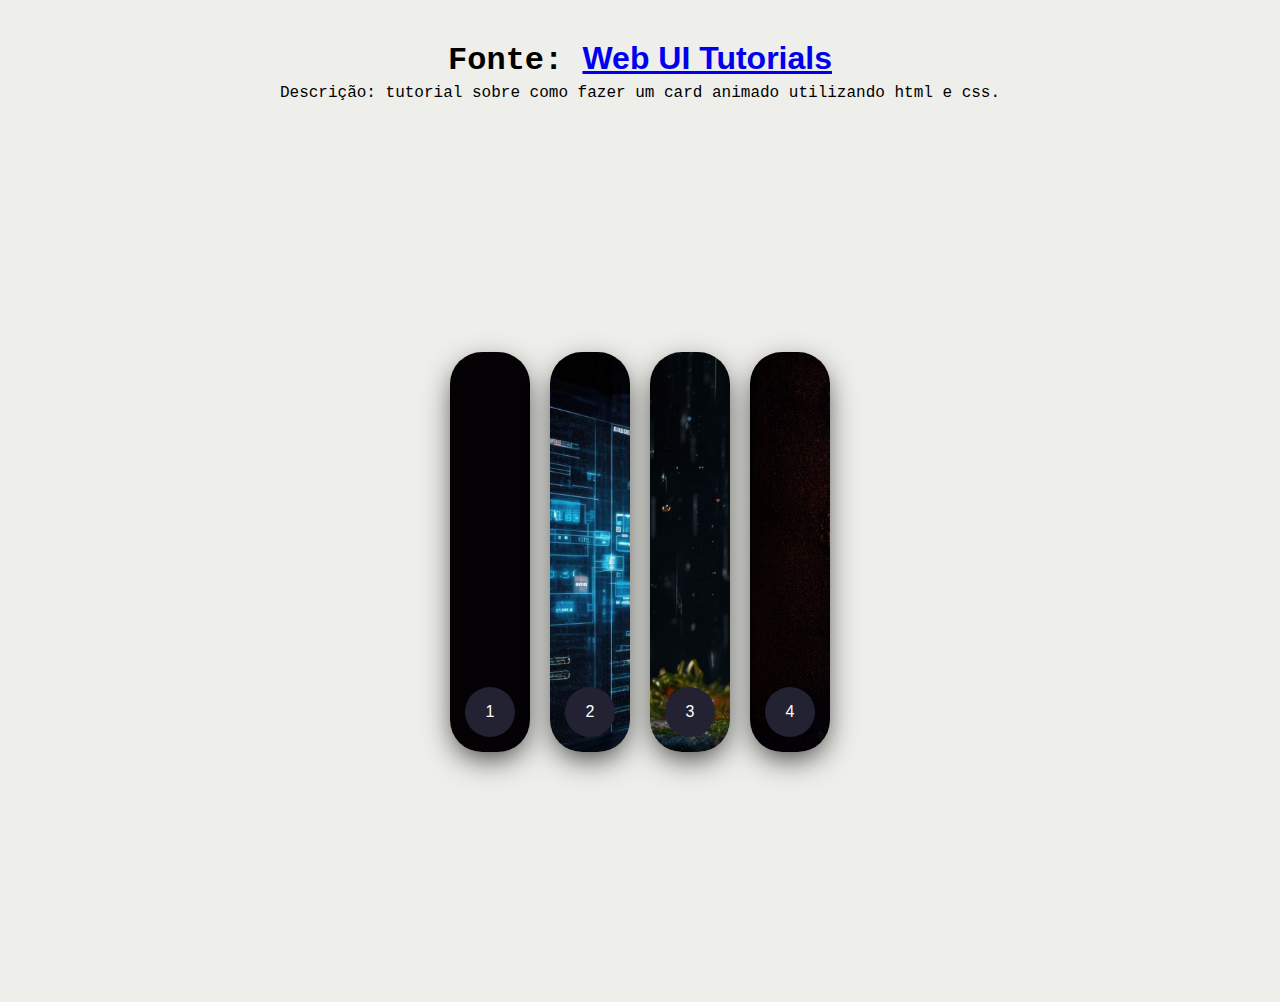
<file: cardanimation/index.html>
<!DOCTYPE html>
<html lang="pt-br">
<head>
    <meta charset="UTF-8">
    <meta name="viewport" content="width=device-width, initial-scale=1.0">
    <link rel="stylesheet" href="style.css">
    <title>Animated Flex Card</title>
</head>
<body>
    <h1>Fonte: <a href="https://www.youtube.com/watch?v=45mnmy2JUl0&t=304s&ab_channel=KevinPowell" target="_blank">Web UI Tutorials</a></h1>
    <p>Descrição: tutorial sobre como fazer um card animado utilizando html e css.</p>

    <div class="wrapper">
        <div class="container">
            <input type="radio" name="slide" id="c1">
            <label for="c1" class="card">
                <div class="row">
                    <div class="icon">1</div>
                    <div class="description">
                        <h4>Titulo 1</h4>
                        <p>Lorem ipsum dolor sit amet consectetur, adipisicing elit. Quo!</p>
                    </div>
                </div>
            </label>
            <input type="radio" name="slide" id="c2">
            <label for="c2" class="card">
                <div class="row">
                    <div class="icon">2</div>
                    <div class="description">
                        <h4>Titulo 2</h4>
                        <p>Lorem ipsum dolor sit amet consectetur, adipisicing elit. Quo!</p>
                    </div>
                </div>
            </label>
            <input type="radio" name="slide" id="c3">
            <label for="c3" class="card">
                <div class="row">
                    <div class="icon">3</div>
                    <div class="description">
                        <h4>Titulo 3</h4>
                        <p>Lorem ipsum dolor sit amet consectetur, adipisicing elit. Quo!</p>
                    </div>
                </div>
            </label>
        <input type="radio" name="slide" id="c4">
            <label for="c4" class="card">
                <div class="row">
                    <div class="icon">4</div>
                    <div class="description">
                        <h4>Titulo 4</h4>
                        <p>Lorem ipsum dolor sit amet consectetur, adipisicing elit. Quo!</p>
                    </div>
                </div>
            </label>
        </div>

    </div>
    
     

    
</body>
</html>
</file>
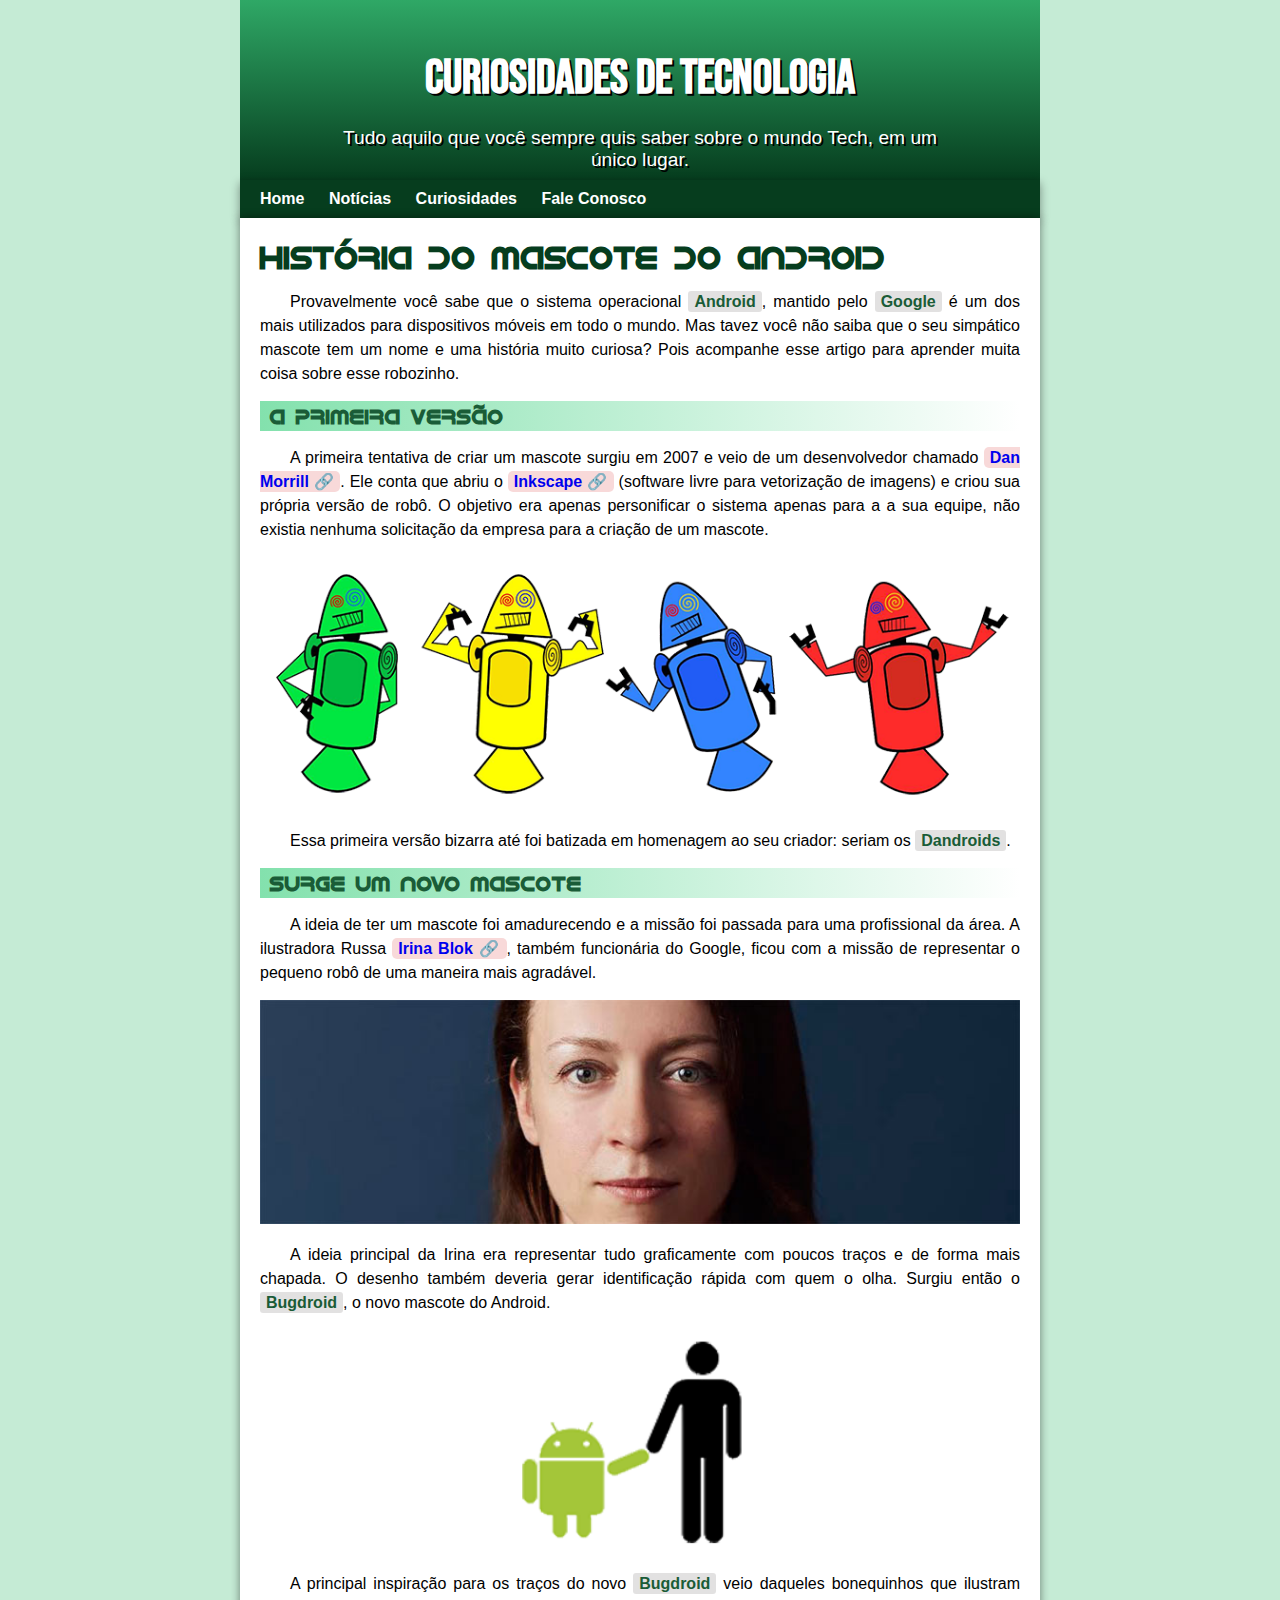
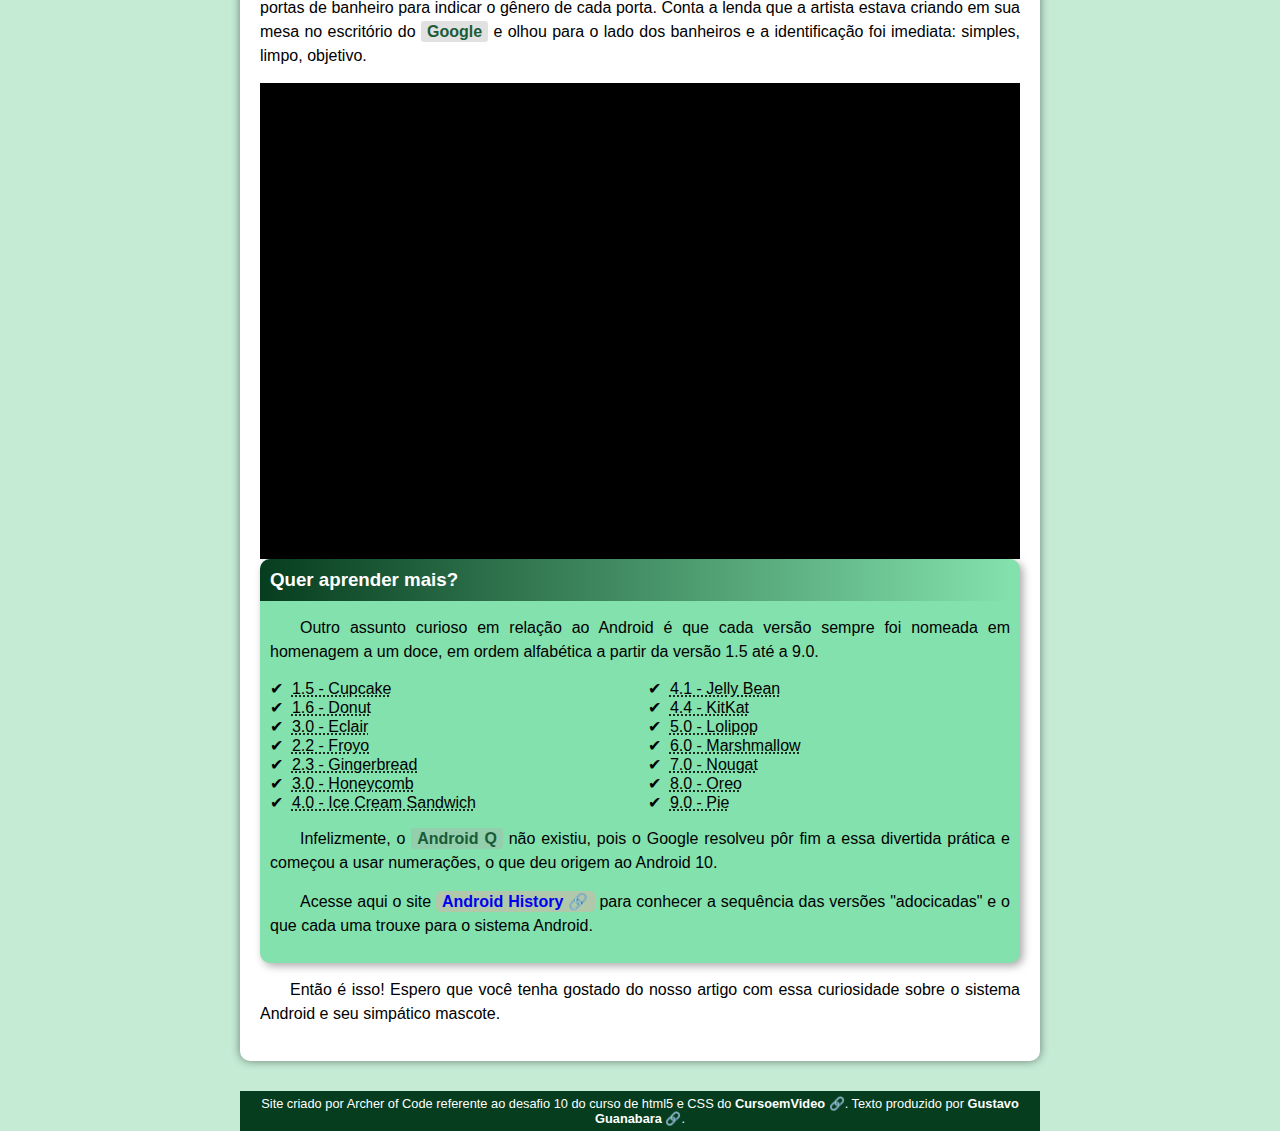
<file: desafio10/index.html>
<!DOCTYPE html>
<html lang="pt-br">
<head>
    <meta charset="UTF-8">
    <meta name="viewport" content="width=device-width, initial-scale=1.0">
    <title>Como surgiu o mascote do Android?</title>
    <link rel="shortcut icon" href="imagens/favicon.ico" type="image/x-icon">
    <link rel="stylesheet" href="estilo/style.css"> 
</head>
<body>
    <header>
        <h1>Curiosidades de Tecnologia</h1>
        <p>Tudo aquilo que você sempre quis saber sobre o mundo Tech, em um único lugar.</p>
    </header>
    <nav>
        <a href="#">Home</a>
        <a href="#">Notícias</a>
        <a href="#">Curiosidades</a>
        <a href="#">Fale Conosco</a>
    </nav>
    <main>
        <article>
            <h1>
                História do Mascote do Android
            </h1>

            <p>
                Provavelmente você sabe que o sistema operacional <strong>Android</strong>, mantido pelo <strong>Google</strong> é um dos mais utilizados para dispositivos móveis em todo o mundo. Mas tavez você não saiba que o seu simpático mascote tem um nome e uma história muito curiosa? Pois acompanhe esse artigo para aprender muita coisa sobre esse robozinho.
            </p>

            <h2>
                A primeira versão
            </h2>

            <p>
                A primeira tentativa de criar um mascote surgiu em 2007 e veio de um desenvolvedor chamado <a href="https://androidcommunity.com/dan-morrill-shows-us-the-android-mascot-that-almost-was-20130103/" target="_blank" class="externo">Dan Morrill</a>. Ele conta que abriu o <a href="https://inkscape.org/es/" target="_blank" class="externo">Inkscape</a> (software livre para vetorização de imagens) e criou sua própria versão de robô. O objetivo era apenas personificar o sistema apenas para a a sua equipe, não existia nenhuma solicitação da empresa para a criação de um mascote.
            </p>

            <picture>
                <source media="(max-width: 600px)" srcset="imagens/dan-droids-pq.png">
                <img src="imagens/dan-droids.png" alt="Primeiro mascote do android">
            </picture>

            <p>
                Essa primeira versão bizarra até foi batizada em homenagem ao seu criador: seriam os <strong>Dandroids</strong>.
            </p>

            <h2>
                Surge um novo mascote
            </h2>

            <p>
                A ideia de ter um mascote foi amadurecendo e a missão foi passada para uma profissional da área. A ilustradora Russa <a href="https://www.irinablok.com/" target="_blank" class="externo">Irina Blok</a>, também funcionária do Google, ficou com a missão de representar o pequeno robô de uma maneira mais agradável.
            </p>

            <picture>
                <source media="(max-width:600px )" srcset="imagens/irina-blok-pq.jpg">
                <img src="imagens/irina-blok.jpg" alt="Criadora do bugdroid">
            </picture>

            <p>
                A ideia principal da Irina era representar tudo graficamente com poucos traços e de forma mais chapada. O desenho também deveria gerar identificação rápida com quem o olha. Surgiu então o <strong>Bugdroid</strong>, o novo mascote do Android.
            </p>

            <img class= "bugdroid" src="imagens/bugdroid.png" alt="Bugdroid">

            <p>
                A principal inspiração para os traços do novo <strong>Bugdroid</strong> veio daqueles bonequinhos que ilustram portas de banheiro para indicar o gênero de cada porta. Conta a lenda que a artista estava criando em sua mesa no escritório do <strong>Google</strong> e olhou para o lado dos banheiros e a identificação foi imediata: simples, limpo, objetivo.
            </p>

            <div class="video">
                <iframe width="560" height="315" src="https://www.youtube.com/embed/l2UDgpLz20M?si=XJvjob3PiXAQjxST" title="YouTube video player" frameborder="0" allow="accelerometer; autoplay; clipboard-write; encrypted-media; gyroscope; picture-in-picture; web-share" allowfullscreen></iframe>
            </div>
            
            <aside>
                <h3>
                    Quer aprender mais?
                </h3>
                <p>
                    Outro assunto curioso em relação ao Android é que cada versão sempre foi nomeada em homenagem a um doce, em ordem alfabética a partir da versão 1.5 até a 9.0.
                </p>

                <ul>
                    <ab>
                        <li><abbr title="Bolo de copo">1.5 - Cupcake</abbr></li>
                        <li><abbr title="Rosquinha">1.6 - Donut</abbr></li>
                        <li><abbr title="Bomba">3.0 - Eclair</abbr></li>
                        <li><abbr title="Iogurte congelado">2.2 - Froyo</abbr></li>
                        <li><abbr title="Biscoito de gengibre">2.3 - Gingerbread</abbr></li>
                        <li><abbr title="Favo de mel">3.0 - Honeycomb</abbr></li>
                        <li><abbr title="Sanduiche de Sorvete">4.0 - Ice Cream Sandwich</abbr></li>
                        <li><abbr title="Jujuba">4.1 - Jelly Bean</abbr></li>
                        <li><abbr title="Kitkat">4.4 - KitKat</abbr></li>
                        <li><abbr title="Pirulito">5.0 - Lolipop</abbr></li>
                        <li><abbr title="Marshmallow">6.0 - Marshmallow</abbr></li>
                        <li><abbr title="Torrone">7.0 - Nougat</abbr></li>
                        <li><abbr title="Oreo">8.0 - Oreo</abbr></li>
                        <li><abbr title="Torta">9.0 - Pie</abbr></li>
                    </ab>
                </ul>
                <p>
                    Infelizmente, o <strong>Android Q</strong> não existiu, pois o Google resolveu pôr fim a essa divertida prática e começou a usar numerações, o que deu origem ao Android 10.
                </p>
                <p>
                    Acesse aqui o site <a href="https://www.android.com/intl/pt-BR_br/history/" target="_blank" class="externo">Android History</a> para conhecer a sequência das versões "adocicadas" e o que cada uma trouxe para o sistema Android.
                </p>
            </aside>
            <p>
                Então é isso! Espero que você tenha gostado do nosso artigo com essa curiosidade sobre o sistema Android e seu simpático mascote.
            </p>
        </article>
    </main>


   
    <footer>
        <p>
            Site criado por Archer of Code referente ao desafio 10 do curso de html5 e CSS do <a href="https://www.youtube.com/@CursoemVideo" target="_blank" class="externo">CursoemVideo</a>. Texto produzido por <a href="https://github.com/gustavoguanabara/html-css/tree/master/aulas-pdf" target="_blank" class="externo">Gustavo Guanabara</a>.
        </p>
    </footer>
</body>
</html>
</file>
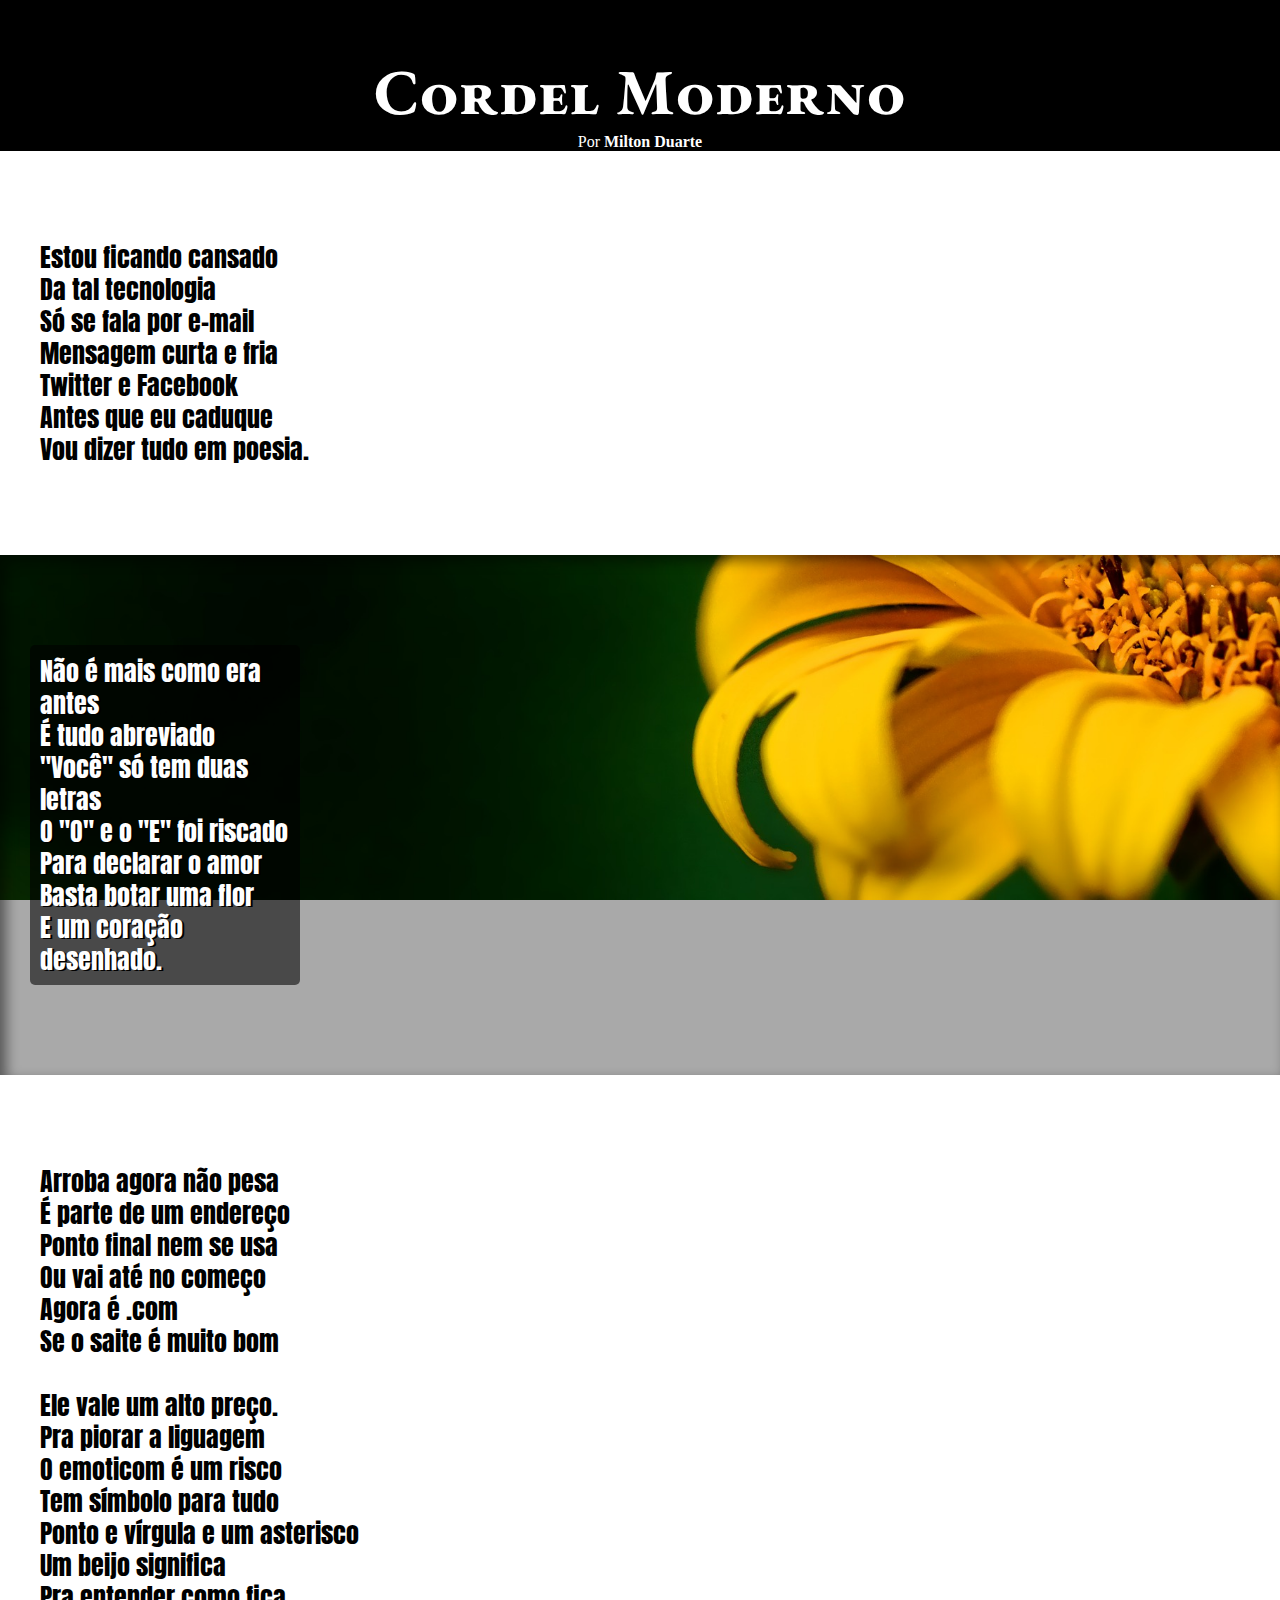
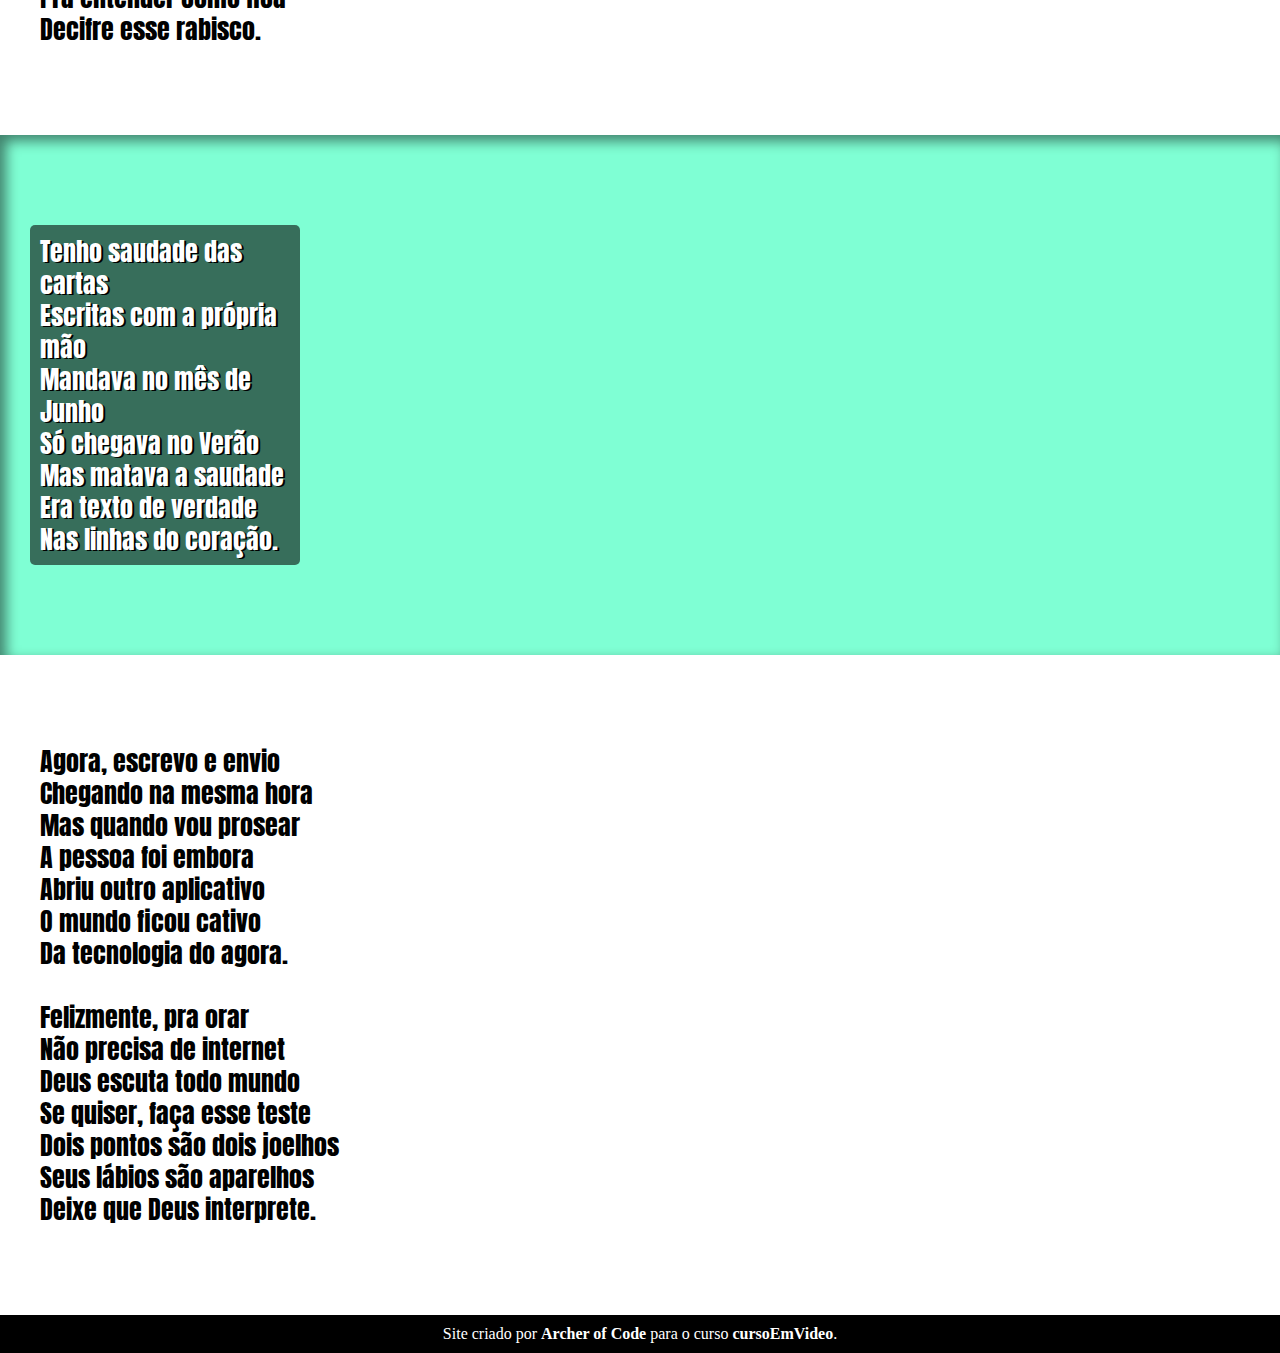
<file: desafio12/index.html>
<!DOCTYPE html>
<html lang="pt-br">
<head>
    <meta charset="UTF-8">
    <meta name="viewport" content="width=device-width, initial-scale=1.0">
    <title>Cordel Moderno</title>
    <link rel="stylesheet" href="estilo/style.css">
</head>
<body>
    <header>
        <h1>Cordel Moderno</h1>
        <p>Por <a href="https://www.recantodasletras.com.br/poesias/3186743" target="_blank">Milton Duarte</a></p>
    </header>

    <section class="normal">
        <p>
            <pre>
                Estou ficando cansado
                Da tal tecnologia
                Só se fala por e-mail
                Mensagem curta e fria
                Twitter e Facebook
                Antes que eu caduque
                Vou dizer tudo em poesia.
            </pre>
        </p>
    </section>

   

    <section class="imagem" id="img01">
        <p>
            <pre>
                Não é mais como era antes
                É tudo abreviado
                "Você" só tem duas letras
                O "O" e o "E" foi riscado
                Para declarar o amor
                Basta botar uma flor
                E um coração desenhado.
            </pre>
        </p>
    </section>

    

    <section class="normal">
        <p>
            <pre>
                Arroba agora não pesa
                É parte de um endereço
                Ponto final nem se usa
                Ou vai até no começo
                Agora é .com
                Se o saite é muito bom
                
                Ele vale um alto preço.
                Pra piorar a liguagem
                O emoticom é um risco
                Tem símbolo para tudo
                Ponto e vírgula e um asterisco
                Um beijo significa
                Pra entender como fica
                Decifre esse rabisco.
            </pre>
        </p>
    </section>

    

    <section class="imagem" id="img02">
        <p>
            <pre>
                Tenho saudade das cartas
                Escritas com a própria mão
                Mandava no mês de Junho
                Só chegava no Verão
                Mas matava a saudade
                Era texto de verdade
                Nas linhas do coração.
            </pre>
        </p>
    </section>

 

    <section class="normal">
        <p>
            <pre>
                Agora, escrevo e envio
                Chegando na mesma hora
                Mas quando vou prosear
                A pessoa foi embora
                Abriu outro aplicativo
                O mundo ficou cativo
                Da tecnologia do agora.
                
                Felizmente, pra orar
                Não precisa de internet
                Deus escuta todo mundo
                Se quiser, faça esse teste
                Dois pontos são dois joelhos
                Seus lábios são aparelhos
                Deixe que Deus interprete.
            </pre>
        </p>
    </section>
    
    <footer>
        Site criado por <a href="https://github.com/miguelgmschmitt" target="_blank">Archer of Code</a> para o curso <a href="https://www.cursoemvideo.com/curso/curso-html5-e-css3-modulo-3-de-5-40-horas/aulas/modulo-03/modulos/capitulo-20-aula-03-ajustes-no-html-do-projeto/" target="_blank">cursoEmVideo</a>.
    </footer>
</body>
</html>
</file>
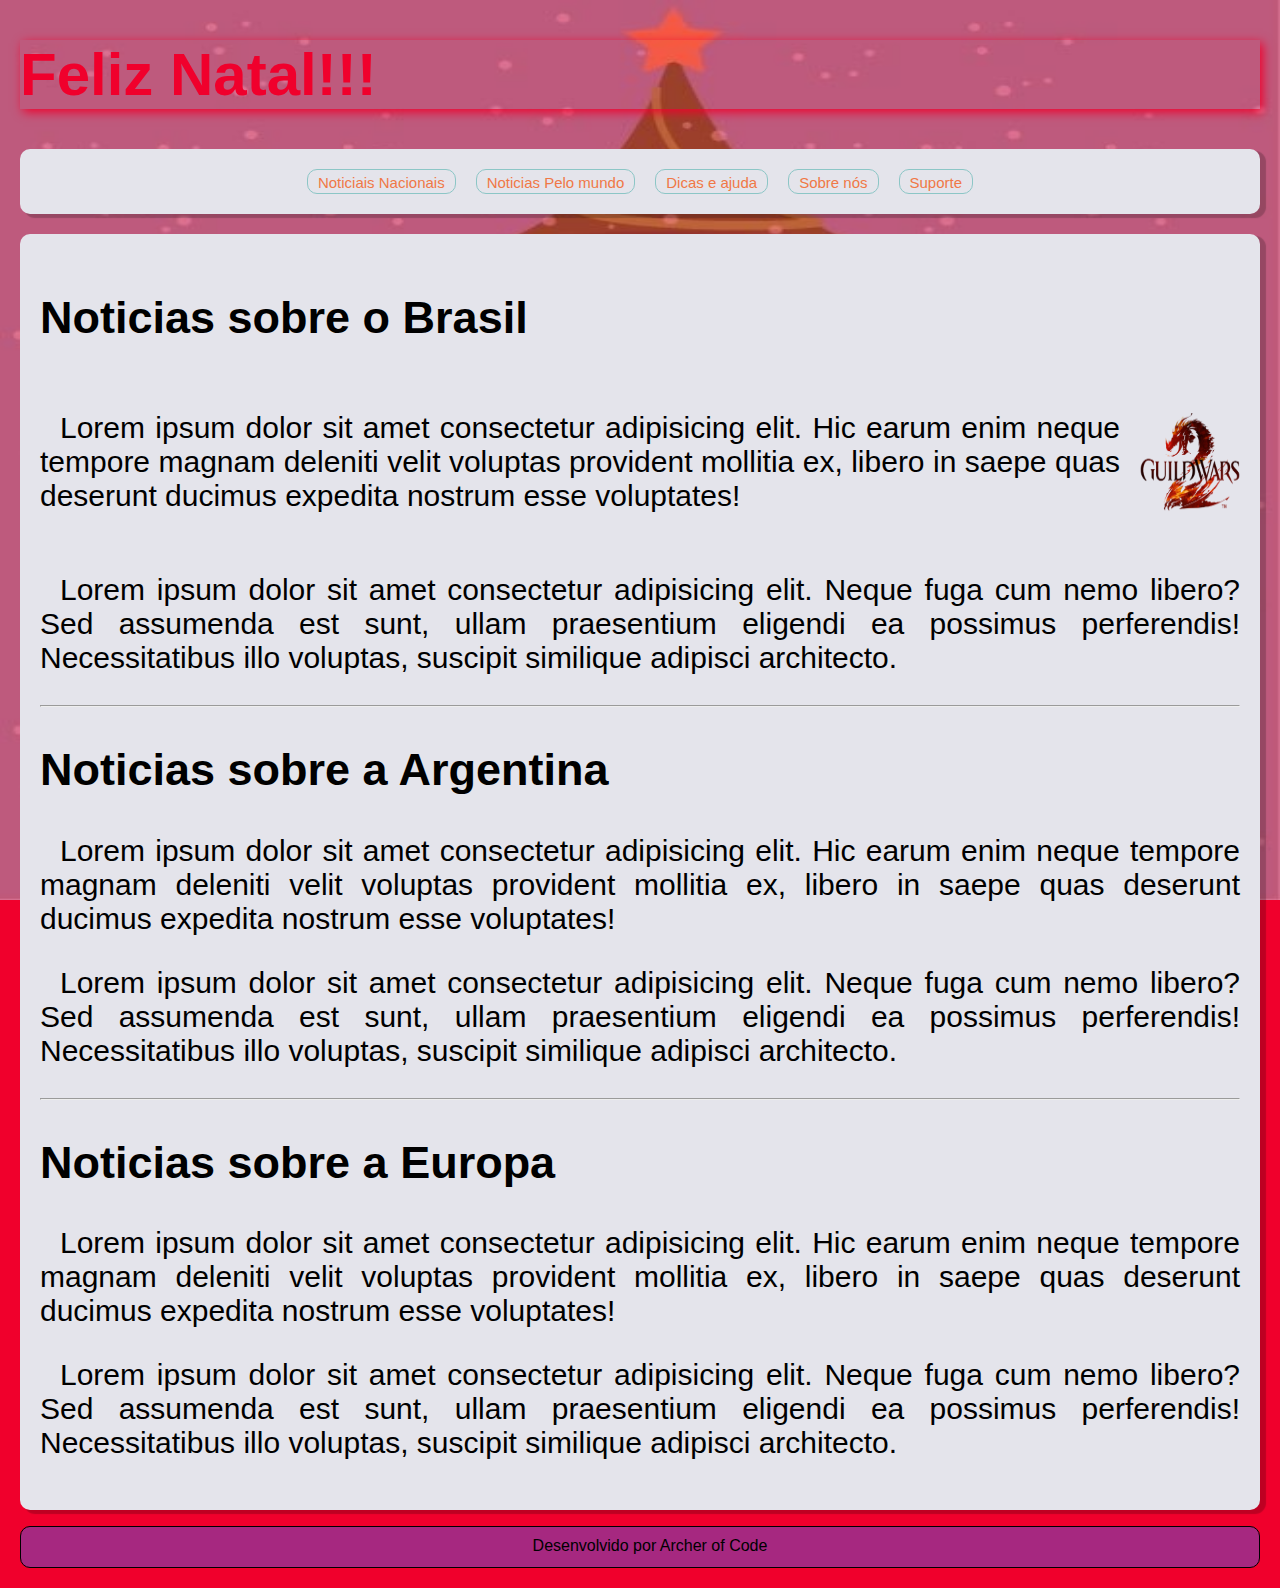
<file: ex003/index.html>
<!DOCTYPE html>
<html lang="pt-br">
<head>
    <meta charset="UTF-8">
    <meta name="viewport" content="width=device-width, initial-scale=1.0">
    <link rel="shortcut icon" href="midias/logo-300.png" type="image/x-icon">
    <link rel="stylesheet" href="style.css">
    <title>Caixas</title>
</head>
<body>
    <header>
        <h1>Feliz Natal!!!</h1>
    </header>
    <nav>
        <ul>
            <li><a href="">Noticiais Nacionais</a></li>
            <li><a href="">Noticias Pelo mundo</a></li>
            <li><a href="">Dicas e ajuda</a></li>
            <li><a href="">Sobre nós</a></li>
            <li><a href="">Suporte</a></li>
        </ul>
    </nav>
    <main>
        <img class = " imagemBackground "src="midias/background.jpg" alt="Imagem de fundo">
        <h2>Noticias sobre o Brasil</h2>
        <div class="paragrafoespecial">
            <p>Lorem ipsum dolor sit amet consectetur adipisicing elit. Hic earum enim neque tempore magnam deleniti velit voluptas provident mollitia ex, libero in saepe quas deserunt ducimus expedita nostrum esse voluptates!</p>
            <img src="midias/logo-300.png" alt="Imagem logo GW2">
        </div>
        <p>Lorem ipsum dolor sit amet consectetur adipisicing elit. Neque fuga cum nemo libero? Sed assumenda est sunt, ullam praesentium eligendi ea possimus perferendis! Necessitatibus illo voluptas, suscipit similique adipisci architecto.</p>
        <hr>
        <h2>Noticias sobre a Argentina</h2>
        <p>Lorem ipsum dolor sit amet consectetur adipisicing elit. Hic earum enim neque tempore magnam deleniti velit voluptas provident mollitia ex, libero in saepe quas deserunt ducimus expedita nostrum esse voluptates!</p>
        <p>Lorem ipsum dolor sit amet consectetur adipisicing elit. Neque fuga cum nemo libero? Sed assumenda est sunt, ullam praesentium eligendi ea possimus perferendis! Necessitatibus illo voluptas, suscipit similique adipisci architecto.</p>
        <hr>
        <h2>Noticias sobre a Europa</h2>
        <p>Lorem ipsum dolor sit amet consectetur adipisicing elit. Hic earum enim neque tempore magnam deleniti velit voluptas provident mollitia ex, libero in saepe quas deserunt ducimus expedita nostrum esse voluptates!</p>
        <p>Lorem ipsum dolor sit amet consectetur adipisicing elit. Neque fuga cum nemo libero? Sed assumenda est sunt, ullam praesentium eligendi ea possimus perferendis! Necessitatibus illo voluptas, suscipit similique adipisci architecto.</p>
    </main>

    <footer>
        <p>Desenvolvido por Archer of Code</p>
    </footer>

 
</body>
</html>
</file>
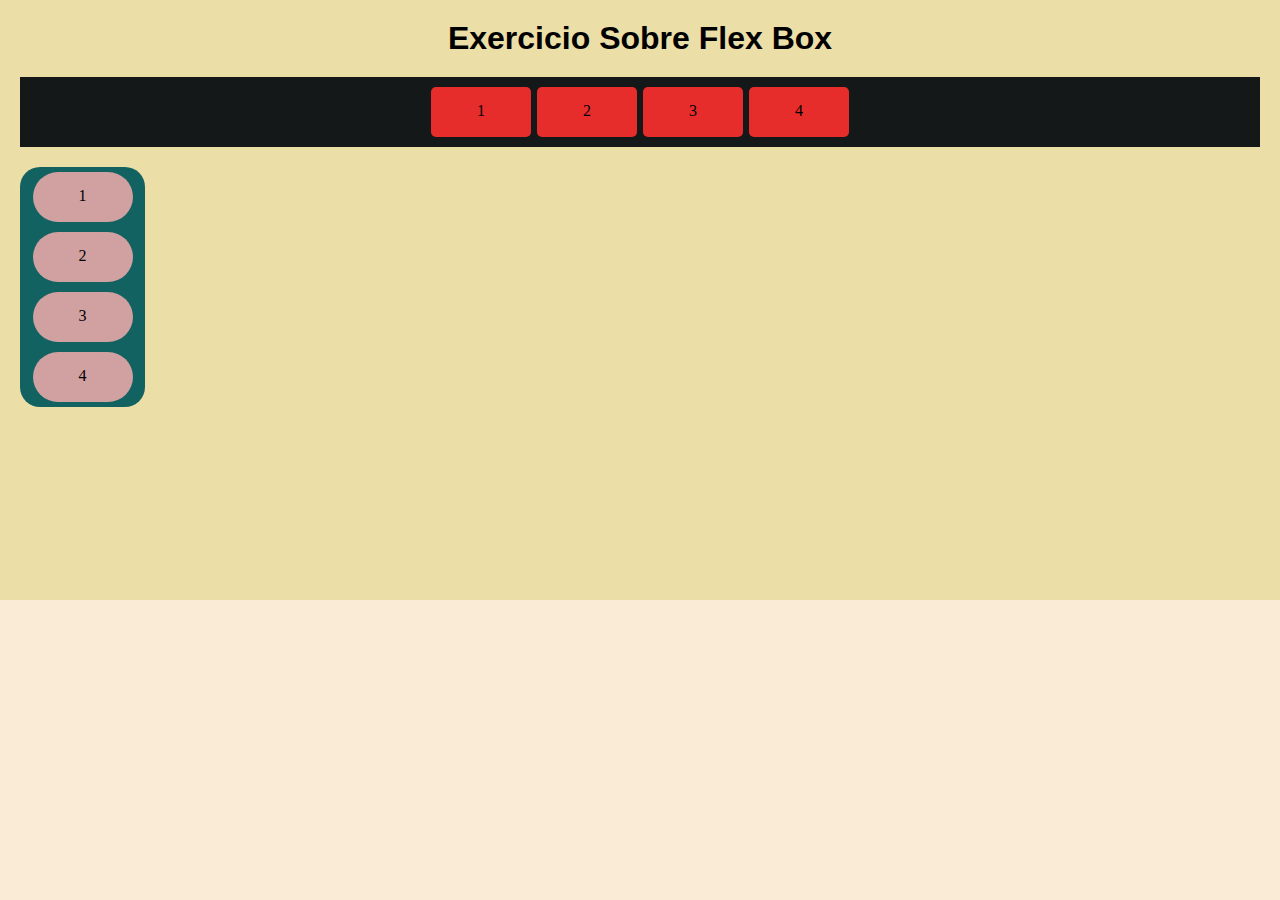
<file: exercicioflexbox/index.html>
<!DOCTYPE html>
<html lang="pt-br">
<head>
    <meta charset="UTF-8">
    <meta name="viewport" content="width=device-width, initial-scale=1.0">
    <title>Exercicio sobre flex box</title>
    <link rel="stylesheet" href="style.css">
</head>
<body>
    <div class="conteudo">
        <h1>Exercicio sobre flex box</h1>
        <section class="containerlinha">
            <div class="divcentro">1</div>
            <div class="divcentro">2</div>
            <div class="divcentro">3</div>
            <div class="divcentro">4</div>
        </section>
        <section class="containercoluna">
            <div class="divcoluna">1</div>
            <div class="divcoluna">2</div>
            <div class="divcoluna">3</div>
            <div class="divcoluna">4</div>
        </section>
    </div>
    
</body>
</html>
</file>
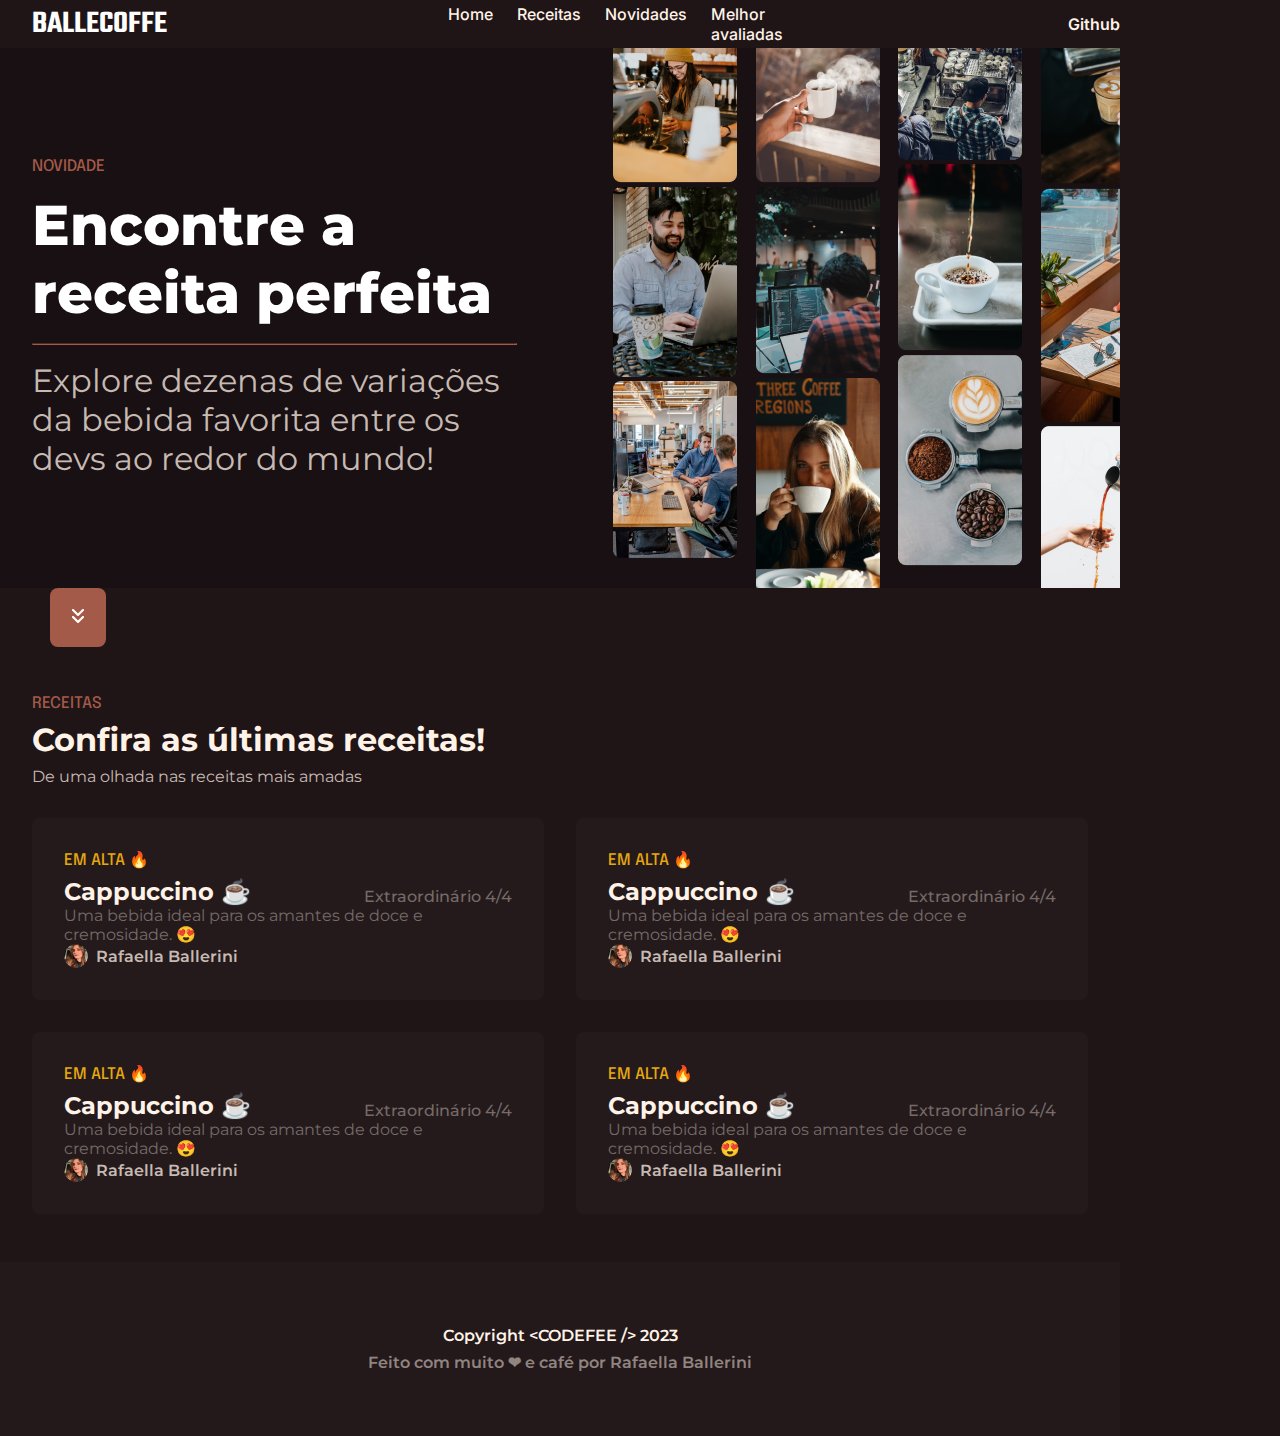
<file: landingpageCafe/index.html>
<!DOCTYPE html>
<html lang="pt-br">
<head>
    <meta charset="UTF-8">
    <meta name="viewport" content="width=device-width, initial-scale=1.0">
    <meta name="description" content="Explore dezenas de variações de café.">
    <link rel="stylesheet" type="text/css" href="style.css">
    <title>BalleCoffee</title>
</head>
<body>
    <header>
        <nav>
            <span class="logo">ballecoffe</span>
            <ul class="menu">
                <li><a href="#">Home</a></li>
                <li><a href="#">Receitas</a></li>
                <li><a href="#">Novidades</a></li>
                <li><a href="">Melhor avaliadas</a></li>
            </ul>
            <a class="github" href="#">Github</a>
        </nav>
    </header>
    <main>

        <div class="background-hero">
            <section class="hero">
                <header class="hero-conteudo">
                    <span class="destaque marrom">novidade</span>
                    <h1>Encontre a receita perfeita</h1>
                    <hr>
                    <h2 class="hero-subtitulo">Explore dezenas de variações da bebida favorita entre os devs ao redor do mundo!</h2>
                </header>
                <div class="hero-imagens-container">
                    <figure><img src="assets/img01.png" alt="Figura 01"></figure>
                    <figure><img src="assets/img02.png" alt="Figura 01"></figure>
                    <figure><img src="assets/img03.png" alt="Figura 01"></figure>
                    <figure><img src="assets/img04.png" alt="Figura 01"></figure>
                    <figure><img src="assets/img05.png" alt="Figura 01"></figure>
                    <figure><img src="assets/img06.png" alt="Figura 01"></figure>
                    <figure><img src="assets/img07.png" alt="Figura 01"></figure>
                    <figure><img src="assets/img08.png" alt="Figura 01"></figure>
                    <figure><img src="assets/img09.png" alt="Figura 01"></figure>
                    <figure><img src="assets/img10.png" alt="Figura 01"></figure>
                    <figure><img src="assets/img11.png" alt="Figura 01"></figure>
                    <figure><img src="assets/img12.png" alt="Figura 01"></figure>
                </div>
            </section>
        </div>
        <section class="botao-container">
            <button type="button">
                <img src="assets/chevrons-down.png" alt="botao">
            </button>
        </section>
        <section class="receitas">
            <header class="receitas-cabecalho">
                <span class="destaque marrom">receitas</span>
                <h2 class="receitas-titulos">Confira as últimas receitas!</h2>
                <p class="receitas-subtitulo">De uma olhada nas receitas mais amadas</p>
            </header>
            <div class="receitas-card-container">
                <div class="receitas-card">
                    <header class="receitas-card-cabecalho">
                        <div class="receitas-card-cabecalho-detalhe">
                            <span class="destaque amarelo">em alta 🔥</span>
                            <h3 class="receita-titulo">Cappuccino ☕</h3>
                        </div>
                        <p class="receita-avaliacao">Extraordinário  4/4</p>
                    </header>
                    <p class="receita-descricao">Uma bebida ideal para os amantes de doce e cremosidade. 😍</p>
                    <div class="receita-autor">
                        <img src="assets/imgrafaela.png" alt="Imagem da Rafaella Balerini">
                        <span class="receita-autor-nome">Rafaella Ballerini</span>
                    </div>
                </div>

                <div class="receitas-card">
                    <header class="receitas-card-cabecalho">
                        <div class="receitas-card-cabecalho-detalhe">
                            <span class="destaque amarelo">em alta 🔥</span>
                            <h3 class="receita-titulo">Cappuccino ☕</h3>
                        </div>
                        <p class="receita-avaliacao">Extraordinário  4/4</p>
                    </header>
                    <p class="receita-descricao">Uma bebida ideal para os amantes de doce e cremosidade. 😍</p>
                    <div class="receita-autor">
                        <img src="assets/imgrafaela.png" alt="Imagem da Rafaella Balerini">
                        <span class="receita-autor-nome">Rafaella Ballerini</span>
                    </div>
                </div>

                <div class="receitas-card">
                    <header class="receitas-card-cabecalho">
                        <div class="receitas-card-cabecalho-detalhe">
                            <span class="destaque amarelo">em alta 🔥</span>
                            <h3 class="receita-titulo">Cappuccino ☕</h3>
                        </div>
                        <p class="receita-avaliacao">Extraordinário  4/4</p>
                    </header>
                    <p class="receita-descricao">Uma bebida ideal para os amantes de doce e cremosidade. 😍</p>
                    <div class="receita-autor">
                        <img src="assets/imgrafaela.png" alt="Imagem da Rafaella Balerini">
                        <span class="receita-autor-nome">Rafaella Ballerini</span>
                    </div>
                </div>

                <div class="receitas-card">
                    <header class="receitas-card-cabecalho">
                        <div class="receitas-card-cabecalho-detalhe">
                            <span class="destaque amarelo">em alta 🔥</span>
                            <h3 class="receita-titulo">Cappuccino ☕</h3>
                        </div>
                        <p class="receita-avaliacao">Extraordinário  4/4</p>
                    </header>
                    <p class="receita-descricao">Uma bebida ideal para os amantes de doce e cremosidade. 😍</p>
                    <div class="receita-autor">
                        <img src="assets/imgrafaela.png" alt="Imagem da Rafaella Balerini">
                        <span class="receita-autor-nome">Rafaella Ballerini</span>
                    </div>
                </div>
                
            </div>
        </section>
    </main>
    <footer>
        <p class="footer-copy">Copyright &lt;CODEFEE /&gt; 2023</p>
        <p class="footer-autor">Feito com muito ❤ e café por Rafaella Ballerini</p>
    </footer>
</body>
</html>
</file>
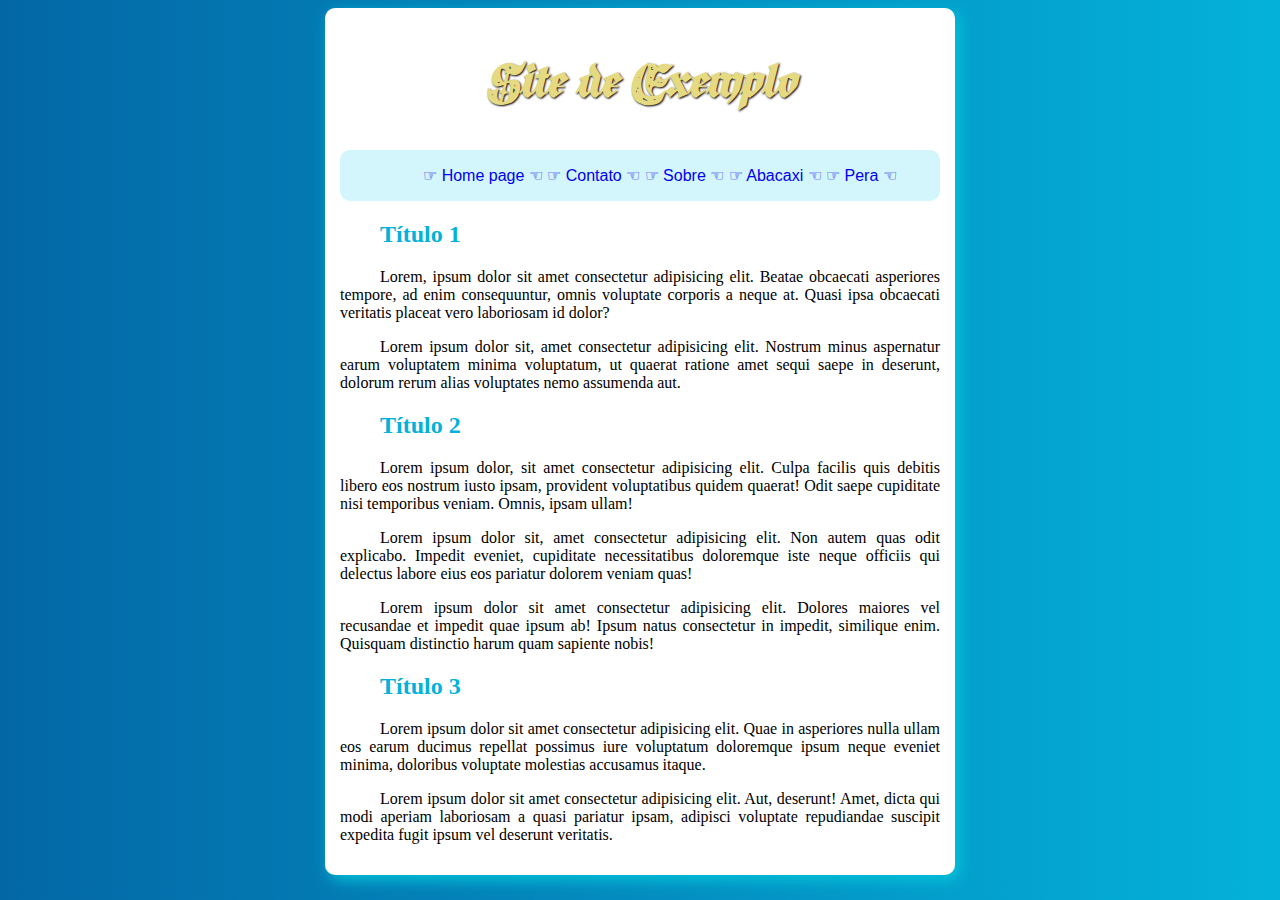
<file: ex002/home.html>
<!DOCTYPE html>
<html lang="pt-br">
<head>
    <meta charset="UTF-8">
    <meta name="viewport" content="width=device-width, initial-scale=1.0">
    <link rel="stylesheet" href="../ex002/css/style.css">
    <link rel="shortcut icon" href="images/logo-300.png" type="image/x-icon">
    <title>Pagina de teste</title>
</head>
<body>
    <main>
        <h1 id="principal">Site de Exemplo</h1>
        <div class="menu">
            <ul>
                <a href="home.html">
                   Home page
                </a>
                <a href="home.html">
                   Contato
                </a>
                <a href="home.html">
                    Sobre
                </a>
                <a href="home.html">
                    Abacaxi
                </a>
                <a href="home.html">
                   Pera
                </a>
            </ul>
            
        </div>
        <h2 class="basico">Título 1</h2>
        <div>
            <p>Lorem, ipsum dolor sit amet consectetur adipisicing elit. Beatae obcaecati asperiores tempore, ad enim consequuntur, omnis voluptate corporis a neque at. Quasi ipsa obcaecati veritatis placeat vero laboriosam id dolor?</p>
            <p>Lorem ipsum dolor sit, amet consectetur adipisicing elit. Nostrum minus aspernatur earum voluptatem minima voluptatum, ut quaerat ratione amet sequi saepe in deserunt, dolorum rerum alias voluptates nemo assumenda aut.</p>
            <img class="container" src="images/logo-300.png" alt="Imagem do logo do GW2">
        </div>

        <h2 class="basico">Título 2</h2>
        <div>
            <p>Lorem ipsum dolor, sit amet consectetur adipisicing elit. Culpa facilis quis debitis libero eos nostrum iusto ipsam, provident voluptatibus quidem quaerat! Odit saepe cupiditate nisi temporibus veniam. Omnis, ipsam ullam!</p>
        </div>

        <p>Lorem ipsum dolor sit, amet consectetur adipisicing elit. Non autem quas odit explicabo. Impedit eveniet, cupiditate necessitatibus doloremque iste neque officiis qui delectus labore eius eos pariatur dolorem veniam quas!</p>

        <p>Lorem ipsum dolor sit amet consectetur adipisicing elit. Dolores maiores vel recusandae et impedit quae ipsum ab! Ipsum natus consectetur in impedit, similique enim. Quisquam distinctio harum quam sapiente nobis!</p>

        <h2 class="basico">Título 3</h2>
        <p>Lorem ipsum dolor sit amet consectetur adipisicing elit. Quae in asperiores nulla ullam eos earum ducimus repellat possimus iure voluptatum doloremque ipsum neque eveniet minima, doloribus voluptate molestias accusamus itaque.</p>
        <p>Lorem ipsum dolor sit amet consectetur adipisicing elit. Aut, deserunt! Amet, dicta qui modi aperiam laboriosam a quasi pariatur ipsam, adipisci voluptate repudiandae suscipit expedita fugit ipsum vel deserunt veritatis.</p>




    </main>
    
</body>
</html>
</file>
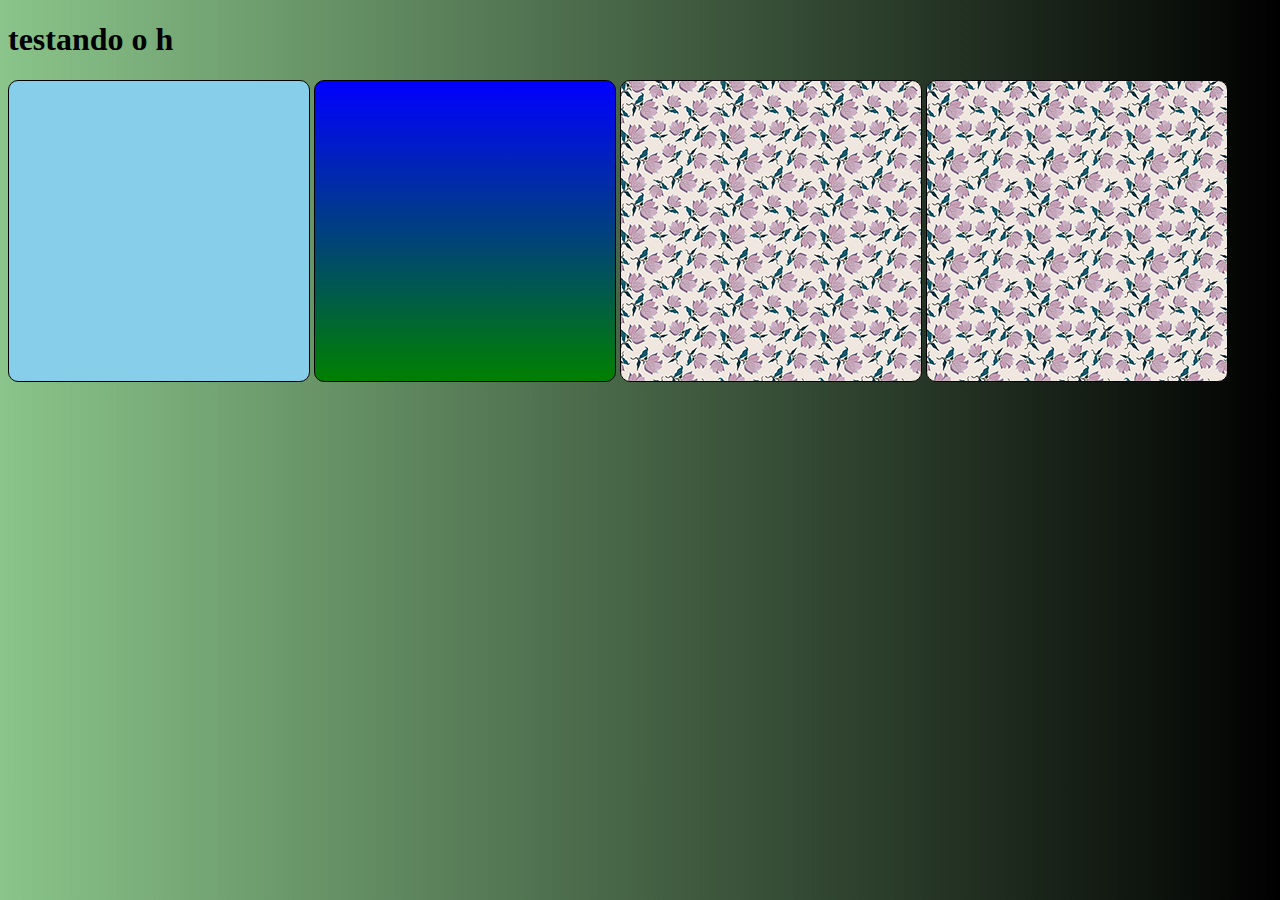
<file: ex022/fundo001.html>
<!DOCTYPE html>
<html lang="pt-br">
<head>
    <meta charset="UTF-8">
    <meta name="viewport" content="width=device-width, initial-scale=1.0">
    <title>Imagens de fundo</title>
    <link rel="stylesheet" href="style.css">
</head>
<body>
    <h1>testando o h</h1>
    <div class="quadrado" id="q1">

    </div>
    <div class="quadrado" id="q2">
        
    </div>
    <div class="quadrado" id="q3">

    </div>
    <div class="quadrado" id="q3">

    </div>

    
</body>
</html>
</file>
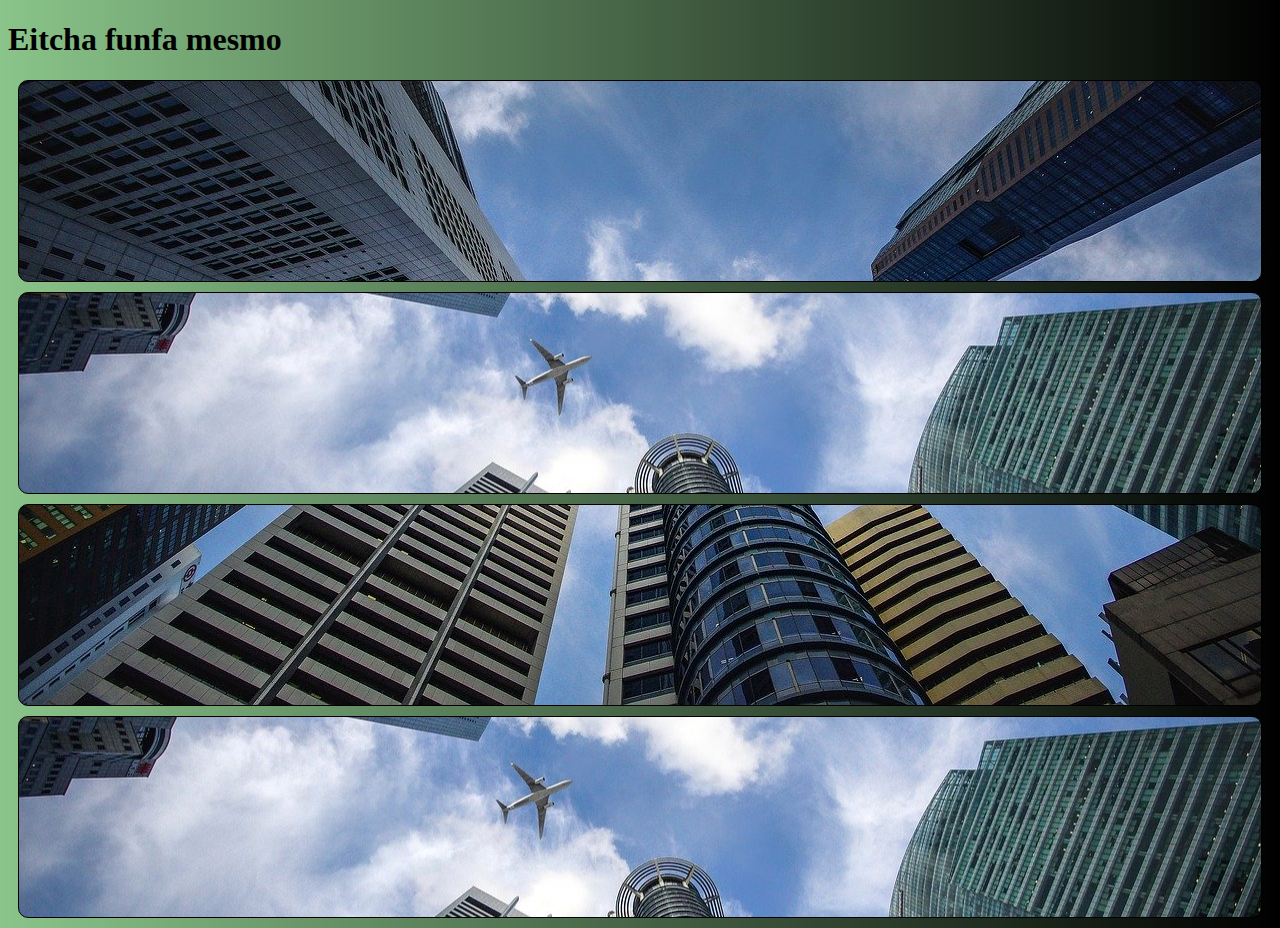
<file: ex022/fundo002.html>
<!DOCTYPE html>
<html lang="pti-br">
<head>
    <meta charset="UTF-8">
    <meta name="viewport" content="width=device-width, initial-scale=1.0">
    <title>Personalização de Imagens de Background</title>
    <link rel="stylesheet" href="style.css">
</head>
<body>
    <h1>Eitcha funfa mesmo</h1>
    <div class="bloco" id="q10">

    </div>
    <div class="bloco" id="q11">
        
    </div>
    <div class="bloco" id="q12">
        
    </div>
    <div class="bloco"id="q13">
        
    </div>

</body>
</html>
</file>
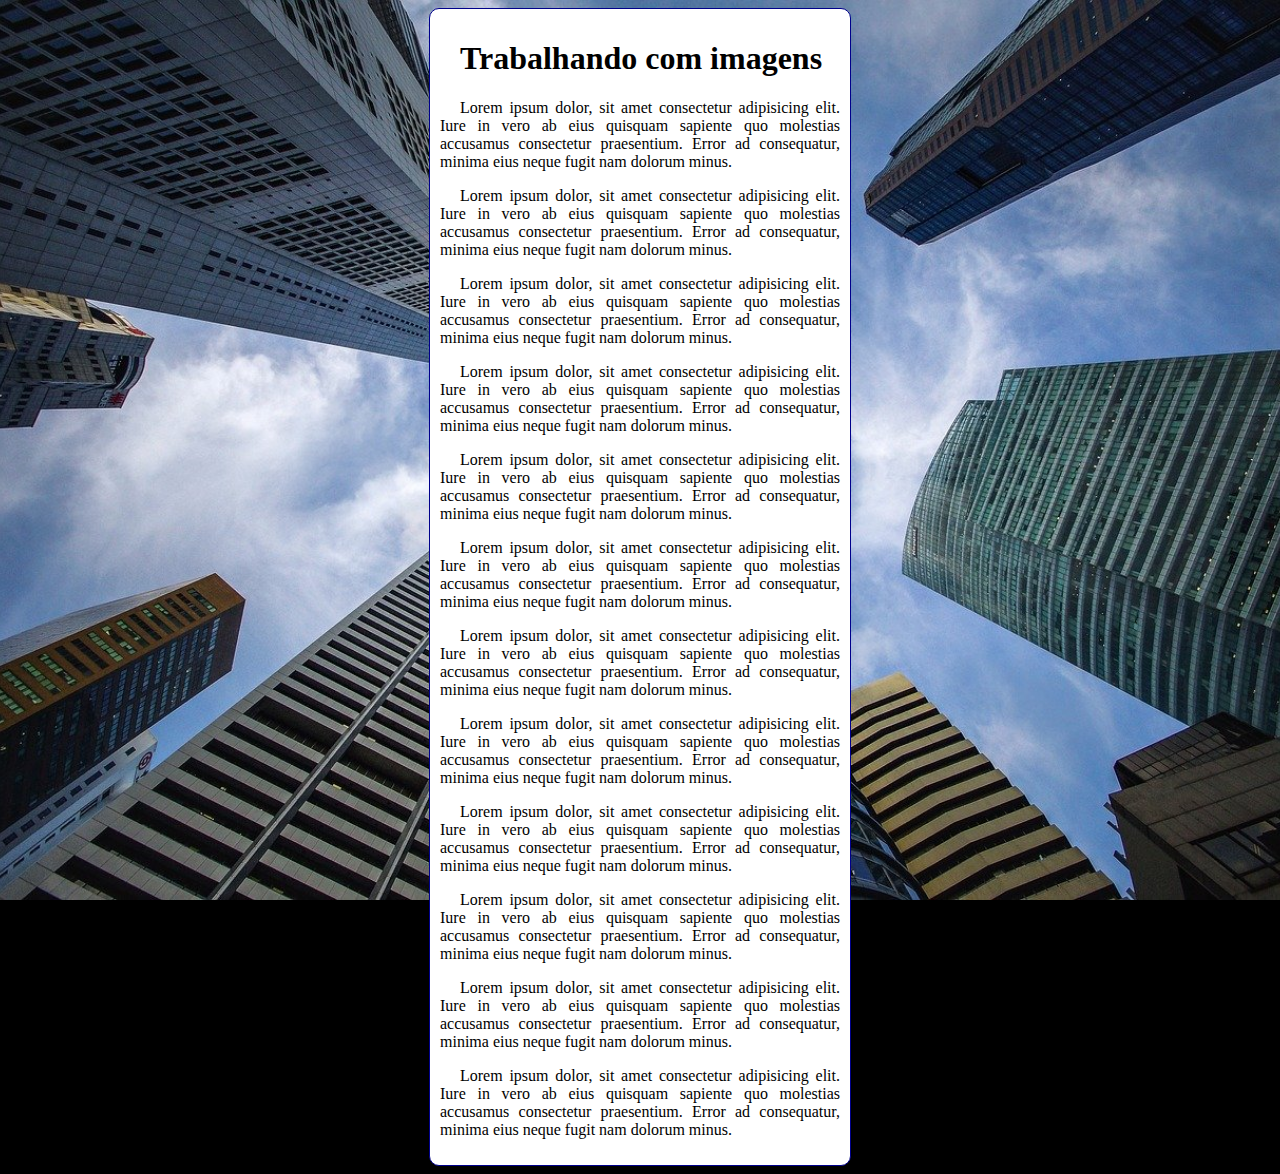
<file: ex022/fundo003.html>
<!DOCTYPE html>
<html lang="pt-br">
<head>
    <meta charset="UTF-8">
    <meta name="viewport" content="width=device-width, initial-scale=1.0">
    <title>Trabalhando com imagens de fundo</title>
    <style>
        body{
            background-color: black;
            background-image: url('imagens/wallpaper002.jpg');
            background-position: center center;
            background-repeat: no;
            background-size: cover;
            background-attachment: fixed;
        }
        main{
            margin: auto;
            width: 400px;
            border: 1px solid darkblue;
            border-radius: 10px;
            padding: 10px;
            background-color: white;
            text-indent: 20px;
            text-align: justify;
            

        }
        
    </style>
</head>
<body>
    <main>
        <h1><strong>Trabalhando com imagens</strong></h1>
        <p>Lorem ipsum dolor, sit amet consectetur adipisicing elit. Iure in vero ab eius quisquam sapiente quo molestias accusamus consectetur praesentium. Error ad consequatur, minima eius neque fugit nam dolorum minus.</p>
        <p>Lorem ipsum dolor, sit amet consectetur adipisicing elit. Iure in vero ab eius quisquam sapiente quo molestias accusamus consectetur praesentium. Error ad consequatur, minima eius neque fugit nam dolorum minus.</p>
        <p>Lorem ipsum dolor, sit amet consectetur adipisicing elit. Iure in vero ab eius quisquam sapiente quo molestias accusamus consectetur praesentium. Error ad consequatur, minima eius neque fugit nam dolorum minus.</p>
        <p>Lorem ipsum dolor, sit amet consectetur adipisicing elit. Iure in vero ab eius quisquam sapiente quo molestias accusamus consectetur praesentium. Error ad consequatur, minima eius neque fugit nam dolorum minus.</p>
        <p>Lorem ipsum dolor, sit amet consectetur adipisicing elit. Iure in vero ab eius quisquam sapiente quo molestias accusamus consectetur praesentium. Error ad consequatur, minima eius neque fugit nam dolorum minus.</p>
        <p>Lorem ipsum dolor, sit amet consectetur adipisicing elit. Iure in vero ab eius quisquam sapiente quo molestias accusamus consectetur praesentium. Error ad consequatur, minima eius neque fugit nam dolorum minus.</p>
        <p>Lorem ipsum dolor, sit amet consectetur adipisicing elit. Iure in vero ab eius quisquam sapiente quo molestias accusamus consectetur praesentium. Error ad consequatur, minima eius neque fugit nam dolorum minus.</p>
        <p>Lorem ipsum dolor, sit amet consectetur adipisicing elit. Iure in vero ab eius quisquam sapiente quo molestias accusamus consectetur praesentium. Error ad consequatur, minima eius neque fugit nam dolorum minus.</p>
        <p>Lorem ipsum dolor, sit amet consectetur adipisicing elit. Iure in vero ab eius quisquam sapiente quo molestias accusamus consectetur praesentium. Error ad consequatur, minima eius neque fugit nam dolorum minus.</p>
        <p>Lorem ipsum dolor, sit amet consectetur adipisicing elit. Iure in vero ab eius quisquam sapiente quo molestias accusamus consectetur praesentium. Error ad consequatur, minima eius neque fugit nam dolorum minus.</p>
        <p>Lorem ipsum dolor, sit amet consectetur adipisicing elit. Iure in vero ab eius quisquam sapiente quo molestias accusamus consectetur praesentium. Error ad consequatur, minima eius neque fugit nam dolorum minus.</p>
        <p>Lorem ipsum dolor, sit amet consectetur adipisicing elit. Iure in vero ab eius quisquam sapiente quo molestias accusamus consectetur praesentium. Error ad consequatur, minima eius neque fugit nam dolorum minus.</p>

    </main>

    
</body>
</html>
</file>
<file: cardanimation/style.css>
@charset "UTF-8";

*{
    box-sizing: border-box;
    margin: 0;
    padding: 0;
    font-family: Arial, Helvetica, sans-serif;
}
body{
    background-color: #eeeeea;
}
h1{
    text-align: center;
    padding: 40px 0px 0px 0px ;
    font-family: 'Courier New', Courier, monospace;
}
p{
    text-align: center;
    padding: 5px 0px 0px 0px ;
    font-family: 'Courier New', Courier, monospace;
}

.wrapper{
    width: 100%;
    height: 100vh;
    display: flex;
    align-items: center;
    justify-content: center;
}
.container{
    height: 400px;
    display: flex;
    flex-wrap: nowrap;
    justify-content: start;
}
.card{
    width: 80px;
    border-radius: .75rem;
    background-size: cover;
    cursor: pointer;
    overflow: hidden;
    border-radius: 2rem;
    margin: 0 10px;
    display: flex;
    align-items: flex-end;
    transition: 0.8s cubic-bezier(.28, -0.03, 0, .99);
    box-shadow: 0px 10px 30px -5px rgba(0,0,0,0.8);
}
.card > .row{
    color: white;
    display: flex;
    flex-wrap: nowrap;
}
.card > .row > .icon{
    background-color: #223;
    color: white;
    border-radius: 50%;
    width: 50px;
    display: flex;
    justify-content: center;
    align-items: center;
    margin: 15px;
}
.card > .row > .description{
    display: flex;
    justify-content: center;
    flex-direction: column;
    overflow: hidden;
    height: 80px;
    width: 520px;
    opacity: 0;
    transform: translateY(30px);
    transition-delay: .3s;
    transition: all .3s ease;
}
.description p{
    color: #b0b0ba;
    padding-top: 5px;
    margin-left: -28px;
}
.description h4{
    text-transform: uppercase;
}
input{
    display: none;
}
input:checked + label{
    width: 600px;
}
input:checked + label .description{
    opacity: 1 !important;
    transform: translateY(0) !important;
}
.card[for="c1"]{
    background-image: url(./images/img01.jpeg);
}
.card[for="c2"]{
    background-image: url(./images/img02.jpeg);
}
.card[for="c3"]{
    background-image: url(./images/img03.jpeg);
}
.card[for="c4"]{
    background-image: url(./images/img04.jpeg);
}
</file>
<file: desafio10/estilo/style.css>
@charset "UTF-8";

@import url('https://fonts.googleapis.com/css2?family=Bebas+Neue&family=Pacifico&display=swap');

@font-face {
    font-family: 'Android';
    src: url('../fontes/idroid.otf') format('opentype');
    font-weight: normal;
}

:root{
    --cor0: #ebe5c5;
    --cor1: #83e1ad;
    --cor2: #3ddc84;
    --cor3: #2fa866;
    --cor4: #1a5c37;
    --cor5: #063d1e;

    --fonte-padrao: Arial, Verdana, Helvetica, sans-serif;
    --fonte-destaque: 'Bebas Neue', 'cursive';
    --fonte-android: 'Android', 'cursive';
}
*{
    margin: 0px;
    padding: 0px;
}

body{
    background-color: #c5ebd5;
    font-family: var(--fonte-padrao);
    min-width: 300px;
    max-width: 800px;
    margin: auto;
}
a.externo::after{
 content: '\00A0\1F517';
}

header{
    background-image: linear-gradient(to bottom, var(--cor3), var(--cor5));
    min-height: 150px;
    text-align: center;
    padding-top: 30px;
}

header > h1{
    color: white;
    font-family: var(--fonte-destaque);
    margin-bottom: 20px;
    font-size: 3em;
    margin-top: 20px;
    text-shadow: 2px 2px 0px black;
}
header > p{
    color: white;
    font-family: var(--fonte-padrao);
    font-size: 1.2em;
    max-width: 600px;
    padding-right: 10px;
    padding-left: 10px;
    margin: auto;
    text-shadow: 2px 2px 0px black;
}
nav{
    background-color: var(--cor5);
    padding: 10px;
    box-shadow: 0px 3px 9px rgba(0, 0, 0, 0.396);
}
nav > a{
    color: white;
    padding: 10px;
    text-decoration: none;
    font-weight: bold;
    border-radius: 5px;
    transition-duration: 1s;
}
nav > a:hover{
    background-color: var(--cor2);
    color: var(--cor04)
}
main{
    background-color: white;
    padding: 20px;
    box-shadow: 0px 0px 10px rgba(0, 0, 0, 0.468);
    margin-bottom: 30px;
    border-bottom-left-radius: 10px;
    border-bottom-right-radius: 10px;
}

main h1{
    color: var(--cor5);
    font-family: var(--fonte-android);
}
main h2{
    color: var(--cor4);
    font-family: var(--fonte-android);
    font-size: 1.3em;
    background-image: linear-gradient(to right, var(--cor1), transparent);
    padding: 3px 10px;
}
main img{
    width: 100%;
}
main img.bugdroid{
    max-width: 350px;
    display: block;
    margin: auto;
}
div.video{
    background-color: black;
    margin: 0px 20px 30px - 20px;
    padding: 20px;
    position: relative;
    padding-bottom: 60%;
}
div.video > iframe{
    position: absolute;
    width: 95%;
    height: 95%;
}

main p{
    margin: 15px 0px;
    text-align: justify;
    text-indent: 30px;
    font-size: 1em;
    line-height: 1.5em;
}
main strong{
    color: var(--cor4);
    font-weight: bold;
    background-color: rgba(177, 174, 174, 0.368);
    padding: 2px 6px;
    border-radius: 3px;
}
main a{
    text-decoration: none;
    font-weight: bold;
    background-color: rgba(238, 166, 166, 0.426);
    border-radius: 5px;
    padding: 2px 6px;
}
main a:hover{
    text-decoration: underline;
    color: rgba(173, 31, 31, 0.597);
}
aside{
    background-color: var(--cor1);
    padding: 10px;
    border-radius: 10px;
    box-shadow: 3px 3px 8px rgba(0, 0, 0, 0.338);
}

aside > h3{
    background-image: linear-gradient(to right, var(--cor5), transparent);
    border-radius: 10px 0px 0px 0px;
    padding: 10px;
    margin: -10px 0px 0px -10px;
    color: white;
    

}
aside > ul{
    list-style-type: '\2714\00A0\00A0';
    list-style-position:inside;
    columns: 2;
}
footer{
    background-color: var(--cor5);
    color: white;
    text-align: center;
    font-size: 0.8em;
    padding: 5px;
}
footer a{
    color: rgb(254, 254, 254);
    font-weight: bolder;
    text-decoration: none;
}
footer a:hover{
    text-decoration: underline;
    color: var(--cor1);
}
</file>
<file: desafio12/estilo/style.css>
@charset "UTF-8";

@import url('https://fonts.googleapis.com/css2?family=Anton&display=swap');
@import url('https://fonts.googleapis.com/css2?family=EB+Garamond&display=swap');


:root{
    --fonte1: 'Anton', sans-serif;
    --fonte2: 'EB Garamond', serif;
}


*{
    margin: 0px;
    padding: 0px;
}
h1{
    font-family: var(--fonte2);
    font-size: 5vw;
}
pre{
    white-space: pre-line;
    font-family: var(--fonte1);
    font-size: 2vw;
    padding-left: 10px;
}

html, body{
    min-height: 100vh;
    background-color: darkgray;
}
header{
    background-color: black;
    color: white;
    text-align: center;
    box-shadow: 10px 10px 10px rgb(221, 14, 14);
}
header > h1{
    padding-top: 50px;
    font-variant: small-caps;
}

header a, footer a{
    color: white;
    text-decoration: none;
    font-weight: bolder;
}
header a:hover, footer a:hover{
    text-decoration: underline;
}
section{
    padding-top: 10vh;
    padding-bottom: 10vh;
    line-height: 2em;
    padding-left: 30px;
    box-shadow: 1px 1px 0px rgba(0, 0, 0, 0.242);
}
section.normal{
    background-color: white;
    color: black;
}
section.imagem{
    background-color: aquamarine;
    color:white;
    box-shadow: inset 6px 6px 13px 0px rgba(0, 0, 0, 0.493);
    background-attachment: fixed;
}
section.imagem > pre{
    width: 250px;
    background-color: rgba(0, 0, 0, 0.57);
    padding: 10px 10px;
    text-shadow: 2px 1px 0px black;
    border-radius: 5px;
}

section#img01{
    background-image: url('../imagens/background001.jpg');
    background-position: right center;
    background-size: cover;
}
section#img02{
    background-image: url('../imagens/background002.jpg');
    background-position: right center;
    background-size: cover;
}
footer{
    background-color: black;
    text-align: center;
    color: white;
    padding: 10px;
}
</file>
<file: ex003/style.css>
@charset "UTF-8";

body{
    background: #F0002C;
    font-family: "Great Vibes", Arial, Helvetica, sans-serif;
    font-size: 20;
    margin: 20px;
}
main{
    background: rgb(228, 228, 235);
    padding: 20px;
    border-radius: 10px;
    border: 1px;
    box-shadow: 5px 3px 1px 1px rgba(0, 0, 0, 0.208);
    font-size: 30px;
}
.imagemBackground{
  position: absolute;
  top: 0;
  left: 0;
  width: 100%;
  height: 100%;
  z-index: -1; /* Coloca a imagem atrás do conteúdo */
  opacity: 0.5;
  background-repeat: repeat;
  background-size: auto;
}


nav{
    position: relative;
    background: rgb(228, 228, 235);
    border-radius: 10px;
    border: 1px;
    text-align: center;
    box-shadow: 5px 3px 1px 1px rgba(0, 0, 0, 0.208);
    
}
ul{
    display: flex;
    padding: 10px;
    list-style-type: none;
    font-size: 20px;
    justify-content: center;
    
}
li{
    padding: 0px 10px;
    border-radius: 10px;
    border: 1px solid;
    border-color: rgb(140, 198, 198);
    cursor: pointer;
    margin: 10px;
    justify-content: center;
    
    
}
li:hover{
    background-color: #f0ffff;
}

p{
    text-align: justify;
    text-indent: 20px;
}
a{
    text-decoration: none;
    width: 100%;
    font-size: 15px;
    color: #F07846;
}

footer > p{
    background-color: rgba(84, 84, 222, 0.473);
    height: 30px;
    text-align: center;
    padding-top: 10px;
    border-radius: 10px;
    border: 1px solid;
}

.paragrafoespecial{
    display: flex;
    align-items: center;
}
.paragrafoespecial img{
    padding: 0 0 0 20px;
    width: 100px;
    height: 100px;
}
h1{
    font-size: 60px;
    color: #F0002C;
    box-shadow:3px 3px 10px #F0002C;
}
</file>
<file: exercicioflexbox/style.css>
@charset "UTF-8";

*{
    margin: 0;
    padding: 0;
    box-sizing: border-box;
}

body{
    background-color: antiquewhite;
    text-align: center;
}

.conteudo{
    background-color: rgb(235, 222, 167);
    height: 600px;
}

h1{
    text-transform: capitalize;
    font-weight: 800;
    font-family: 'Trebuchet MS', 'Lucida Sans Unicode', 'Lucida Grande', 'Lucida Sans', Arial, sans-serif;
    padding-top: 20px;
}
.containerlinha{
    background-color: rgb(21, 24, 24);
    display: flex;
    flex-direction: row;
    flex-wrap: wrap;
    justify-content: center;
    margin: 20px;
}
.divcentro{
    background-color: rgb(231, 44, 44);
    width: 100px;
    height: 50px;
    border-radius: 5px;  
    margin: 10px 3px;
    padding-top: 15px;
}

.containercoluna{
    background-color: rgb(19, 98, 98);
    display: flex;
    flex-direction: column;
    flex-wrap: wrap;
    justify-content: center;
    margin-left: 20px;
    margin-bottom: 100px;
    max-width: 125px;
    border-radius: 20px;
    align-items: center;
}


.divcoluna{
    background-color: rgb(209, 160, 160);
    width: 100px;
    height: 50px;
    border-radius: 100px;  
    margin: 5px;
    padding: 15px;
    
}
</file>
<file: landingpageCafe/style.css>
@charset "UTF-8";
/* parei no 1:07*/
@import url('https://fonts.googleapis.com/css2?family=EB+Garamond&family=Epilogue:wght@500&family=Inter:wght@100;600&family=Montserrat:wght@700;800&family=Teko:wght@600&display=swap');

:root{
    --fonte1:  'EB Garamond', serif;
    --fonte2: 'Epilogue', sans-serif;
    --fonte3: 'Inter', sans-serif;
    --fonte4: 'Montserrat', sans-serif;
    --fonte5: 'Teko', sans-serif;;
}

*{
    margin: 0;
    padding: 0;
    box-sizing: border-box;
}
body{
    background: #1F1517;
    color: white;
    align-items: center;
    min-width: 300px;
    max-width: 1120px;
}
html{
    font-family: var(--fonte3);
    font-weight: 500;
}
a{
    text-decoration: none;
    color: #FFF2E7;
}
ul{
    list-style: none;
}
/* ATE AQUI FOI O "RESET DO CSS"*/

nav{
    max-width: 1120px;
    margin: auto;
    padding: 1.5rem 10rem;
    display: flex;
    flex-direction: row;
    justify-content: space-between;
    align-items: center;
    position: relative;
}

.logo{
    font-family: var(--fonte5);
    font-size: 2rem;
    font-weight: 600;
    text-transform: uppercase;
    position: absolute;
    left: 0;
    padding: 0 2rem;
}

.menu{
    display: flex;
    flex-direction: row;
    gap: 1.5rem;
    color: #FFF2E780;
    position: absolute;
    padding: 18rem;

}

.github{
    color: #FFF2E7;
    font-weight: 600;
    position: absolute;
    right: 0;
}

main{
    display: flex;
    flex-direction: column;
}
/*classe "principal" do video*/
.background-hero{
    background: #181012;
}

.hero{
   
    max-width: 1120px;
    height: 60vh;
    display: flex;
    flex-direction: row;
    justify-content: space-between;
    gap: 6rem;
    padding: 0rem 2rem;
    margin: auto;
    overflow: clip;
    align-items: center;
}

.destaque{
    font-family: var(--fonte2);
    font-size: 1rem;
    font-weight: 500;
    text-transform: uppercase;
}

.marrom{
    color:#A45A49
}

.amarelo{
    color: #e7a80e;
}

h1{
    font-family: var(--fonte4);
    font-size: 3.5rem;
    font-weight: 800;
}

hr{
    border-color: #A45A49;
}

.hero-subtitulo{
    color: #C7BAB3;
    font-family: var(--fonte4);
    font-size: 2.0rem;
    font-weight: 400;
}

.hero-conteudo{
    display: flex;
    flex-direction: column;
    gap: 1rem;
}

.hero-imagens-container{
    max-width: 45%;
    column-count: 4;
    column-gap: 1rem;
    gap: 6rem;
}

hero-imagens-container > figure > img{
    width: 100%;
    border-radius: 0.5rem;
}
.botao-container{
    width: 100%;
    max-width: 1020px;
    margin: auto;
    transform: translate("0, -50%") ;
}

button{
    padding: 1rem;
    border: none;
    border-radius: 0.5rem;
    background: #A45A49;
}

.receitas{
    display: flex;
    flex-direction: column;
    max-width: 1120px;
    padding: 3rem 2rem;
    margin: auto;
}


.receitas-cabecalho{
    display: flex;
    flex-direction: column;
    gap: 0.5rem;
}

.receitas-titulos{
    font-family: var(--fonte4);
    font-size: 2rem;
    font-weight: 700;
    color: #FFF2E7;
}

.receitas-subtitulo{
    font-family: var(--fonte4);
    font-size: 1rem;
    font-weight: 400;
    color: #c7bab3;
}

.receitas-card-container{
    display: flex;
    flex-direction: row;
    flex-wrap: wrap;
    gap: 0;
    align-content: center;
    justify-content: space-between;

}

.receitas-card{
    background: #241a1c;
    padding: 2rem;
    border-radius: 0.5rem;
    flex-direction: column;
    gap: 2rem;
    flex-basis: 32rem;
    margin-top: 2rem;
}

.receitas-card-cabecalho{
    display: flex;
    flex-direction: row;
    justify-content: space-between;
    align-items: end;
}

.receitas-card-cabecalho-detalhe{
    display: flex;
    flex-direction: column;
    gap: 0.5rem
}

.receita-titulo{
    font-family: var(--fonte4);
    font-size: 1.5rem;
    font-weight: 700;
    color: #fff2e7;
}

.receita-avaliacao{
    color: #756a67;
    font-family: var(--fonte4);
    font-size: 1rem;
    font-size: normal;
    font-weight: 500;
}

.receita-descricao{
    color: #756a67;
    font-family: var(--fonte4);
    font-size: 1rem;
    font-size: normal;
    font-weight: 400;
}

.receita-autor{
    display: flex;
    flex-direction: row;
    align-items: center;
    gap: 0.5rem;
}

.receita-autor > img{
    border-radius: 20rem;
    width: 1.5rem;
}

.receita-autor-nome{
    color: #c7bab3;
    font-family: var(--fonte4);
    font-size: 1rem;
    font-weight: 600;
}

footer{
    padding: 4rem;
    display: flex;
    flex-direction: column;
    align-items: center;
    gap: 0.5rem;
    background: #23181a;
}

.footer-copy{
    color: #fff2e7;
    font-family: var(--fonte4);
    font-size: 1rem;
    font-weight: 600;
    font-style: normal;
}

.footer-autor{
    color: rgba(255, 242, 231, 0.5);
    font-family: var(--fonte4);
    font-size: 1rem;
    font-weight: 600;
    font-style: normal;
}
</file>
<file: ex002/css/style.css>
@charset "UTF-8";
/*fonte baixada do dafont*/
@font-face {
    font-family: 'fonteTeste';
    src: url('../fontes/bronzion_deco/fonteteste.otf') format(opentype);

    /*Tipos de format()
    -opentype (otf)
    -truetype (ttf)
    -embedded-opentype
    -truetype-aat (Apple Advanced Typography)
    -svg
    
    
    */
}

/*fontes importadas do googlefontes*/
@import url('https://fonts.googleapis.com/css2?family=Lugrasimo&display=swap');
@import url('https://fonts.googleapis.com/css2?family=Pacifico&display=swap');

*{
    font-family: Arial, Helvetica, sans-serif;
}

body{
    background-image: linear-gradient(to right, #0367A6, #04B2D9);
}

main{
    background-color: white;
    border-radius: 10px;
    box-shadow: 5px 5px 15px #04C4D9;
    width: 600px;
    padding: 15px;
    margin: auto;
}
/*
id    = # em CSS
class = . em CSS
:     = pseudo-class
::    = pseudo-element
>     = children

OBS.: NÃO SE DEVE USAR O MESMO ID NA MESMA PÁGINA, FUNCIONA MAS ESTÁ ERRADO. CLASSE SIM.
*/

h1#principal{
    color: #e5da82;
    text-align: center;
    text-shadow: 1px 1px 2px black ;
    /* SHORT HAND FONT: atalho para propriedade da font
    - font-style -> font-weight -> font-size -> font family
    */
    font: italic bolder 3em 'fonteTeste', cursive;
}
.basico{
    color:#04B2D9;
}
h2{
    color: #3a424b;
    font-family: 'Lugrasimo', cursive;
    text-indent: 40px;
}

p{
    text-align: justify;
    font-weight: normal;
    font-style: normal;
    font-family: 'Lugrasimo', cursive;
    font-size: 1.0em;
    text-indent: 40px;
}

div:hover{
    background-color: #71818b44;
}

/*
div com um filho <p> dizendo para não mostrar o paragrafo
*/
div > img {
    display: none;
}
/*
div com um filho <p>  dizendo para  mostrar o paragrafo
*/
div:hover > img {
    display: block;
}

.menu{
    position: relative;
    justify-content: space-around;
    align-items: center;
    display: flex;
    background-color: #d3f5fc;
    max-width: 100%;
    border-radius: 10px;

}

.basico > {
    background-color: #171c1d;
}

a{
    text-decoration: none;
}

a::after{
    content: '☜';
}
a::before{
    content: '☞';
}
</file>
<file: ex022/style.css>
@charset "UTF-8";

body{
    background-image: linear-gradient(to right, rgba(0, 128, 0, 0.459), black);
}

div.quadrado{
    border:  1px solid black;
    border-radius: 10px;
    width: 300px;
    height: 300px;
    background-color: lightgray;
    display: inline-block;
}

div#q1{
    background-color: skyblue;
}
div#q2{
    background-image: linear-gradient(to bottom, blue, green);
}
div#q3{
    background-image: url('imagens/pattern003.png');
}

div.bloco{
    height: 200px;
    background-image: url('imagens/wallpaper002.jpg');
    border: 1px solid black;
    border-radius: 10px;
    margin: 10px;
}

div#q10{
    background-position: left top;
}
div#q11{
    background-position: left center;
}
div#q12{
    background-position: left bottom;
}
div#q13{
    background-position: center center;
}
</file>
